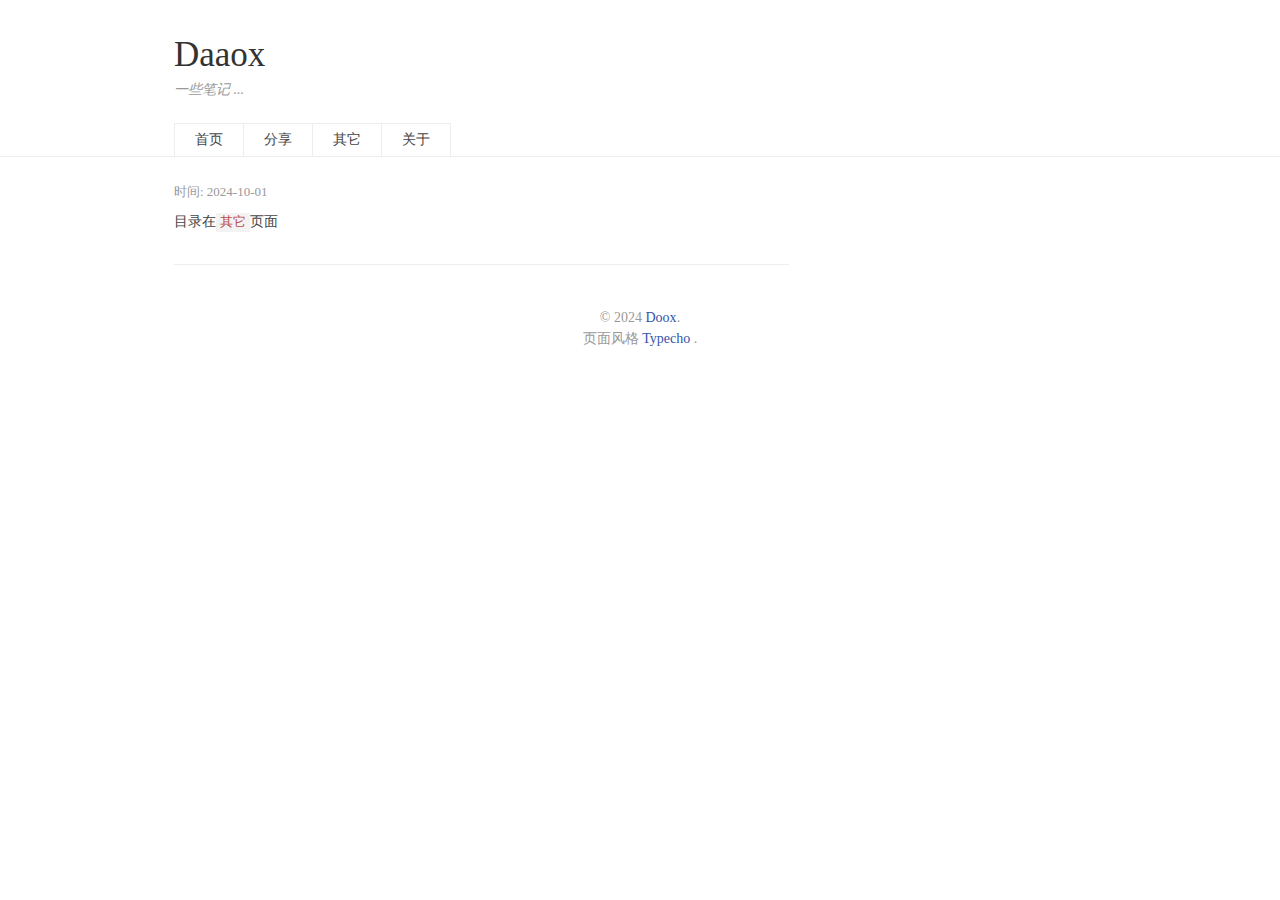
<file: index.html>
<!DOCTYPE html>
<html>
<head>
  <meta charset="UTF-8">
  <meta http-equiv="X-UA-Compatible" content="IE=edge">
  <meta name="renderer" content="webkit">
  <meta name="viewport" content="width=device-width, initial-scale=1, maximum-scale=1">
  <title>主页 - Daaox</title>

  <link rel="stylesheet" href="https://daaox.github.io/stasic/css/normalize.css">
  <link rel="stylesheet" href="https://daaox.github.io/stasic/css/grid.css">
  <link rel="stylesheet" href="https://daaox.github.io/stasic/css/style.css">
</head>

<body>
<!--[if lt IE 8]>
    <div class="browsehappy" role="dialog">当前网页 <strong>不支持</strong> 你正在使用的浏览器. 为了正常的访问, 请 <a href="http://browsehappy.com/">升级你的浏览器</a>.</div>
<![endif]-->

<header id="header" class="clearfix">
    <div class="container">
        <div class="row">
            <div class="site-name col-mb-12 col-9">
                <a id="logo" href=" ">Daaox</a>
                <p class="description">一些笔记 ...</p>
            </div>
            <div class="col-mb-12">
                <nav id="nav-menu" class="clearfix" role="navigation">
                    <a href="https://daaox.github.io/stasic/index.html">首页</a>
                    <a href="https://daaox.github.io/stasic/share.html" title="分享">分享</a>
                    <a href="https://daaox.github.io/stasic/other.html" title="其它">其它</a>
                    <a href="https://daaox.github.io/stasic/about.html" title="关于">关于</a>
                </nav>
            </div>
        </div><!-- end .row -->
    </div>
</header><!-- end #header -->

<div id="body">
    <div class="container">
        <div class="row">

<div class="col-mb-12 col-8" id="main" role="main"><!-- "col-12" grid.css调整宽度 -->

  <article class="post">

    <h1> </h1>
    <ul class="post-meta">
      <li>时间: <time datetime="2024-10-01" itemprop="datePublished">2024-10-01</time></li>
    </ul>
    <p>目录在<code>其它</code>页面</p>
  </article>

</div><!-- end #main-->

        </div><!-- end .row -->
    </div>
</div><!-- end #body -->
<footer id="footer" role="contentinfo">
    &copy; 2024 <a href="https://daaox.github.io/stasic/index.html">Doox</a>.<br/>页面风格 <a href="https://www.typecho.org" target="_blnk">Typecho</a> .
</footer><!-- end #footer -->

</body>
</html>
</file>
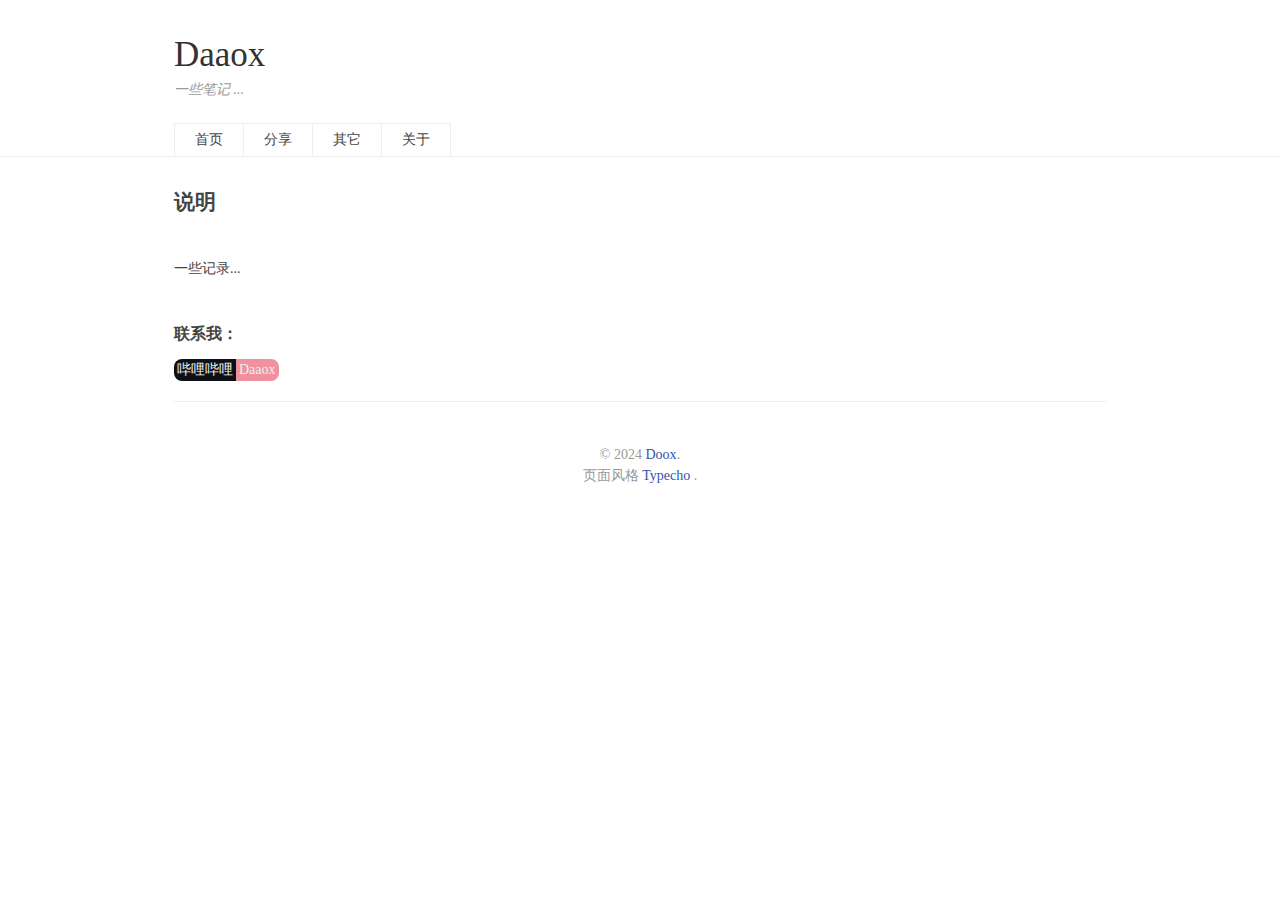
<file: about.html>
<!DOCTYPE html>
<html>
<head>
  <meta charset="UTF-8">
  <meta http-equiv="X-UA-Compatible" content="IE=edge">
  <meta name="renderer" content="webkit">
  <meta name="viewport" content="width=device-width, initial-scale=1, maximum-scale=1">
  <title>关于我 - Daaox</title>

  <link rel="stylesheet" href="https://daaox.github.io/stasic/css/normalize.css">
  <link rel="stylesheet" href="https://daaox.github.io/stasic/css/grid.css">
  <link rel="stylesheet" href="https://daaox.github.io/stasic/css/style.css">
</head>

<body>
<!--[if lt IE 8]>
    <div class="browsehappy" role="dialog">当前网页 <strong>不支持</strong> 你正在使用的浏览器. 为了正常的访问, 请 <a href="http://browsehappy.com/">升级你的浏览器</a>.</div>
<![endif]-->

<header id="header" class="clearfix">
    <div class="container">
        <div class="row">
            <div class="site-name col-mb-12 col-9">
                <a id="logo" href=" ">Daaox</a>
                <p class="description">一些笔记 ...</p>
            </div>
            <div class="col-mb-12">
                <nav id="nav-menu" class="clearfix" role="navigation">
                    <a href="https://daaox.github.io/stasic/index.html">首页</a>
                    <a href="https://daaox.github.io/stasic/share.html" title="分享">分享</a>
                    <a href="https://daaox.github.io/stasic/other.html" title="其它">其它</a>
                    <a href="https://daaox.github.io/stasic/about.html" title="关于">关于</a>
                </nav>
            </div>
        </div><!-- end .row -->
    </div>
</header><!-- end #header -->

<div id="body">
    <div class="container">
        <div class="row">

<div class="col-mb-12 col-12" id="main" role="main"><!-- "col-12" grid.css调整宽度 -->

  <article class="post">

    <h2>说明</h2>
    <p><br/></p>
    <p>一些记录...</p>
    <p><br/></p>
    <h3>联系我：</h3>
   <table style="width: fit-content;border:none;" cellspacing="0">
       
     <tr style="padding:0;">
    <td style="background-color:#0d1117;padding:3px;border:none;border-radius:8px 0 0 8px;color:#f0f0f0;">哔哩哔哩</td>
    <td style="background-color:#ef919f;padding:3px;border:none;border-radius:0 8px 8px 0;"><a style="color:#f0f0f0;" target="_blnk" href="https://space.bilibili.com/38177076">Daaox</a></td>
      </tr>
    </table>

  </article>

</div><!-- end #main-->

        </div><!-- end .row -->
    </div>
</div><!-- end #body -->

<footer id="footer" role="contentinfo">
    &copy; 2024 <a href="https://daaox.github.io/stasic/index.html">Doox</a>.<br/>页面风格 <a href="https://www.typecho.org" target="_blnk">Typecho</a> .
</footer><!-- end #footer -->

</body>
</html>
</file>
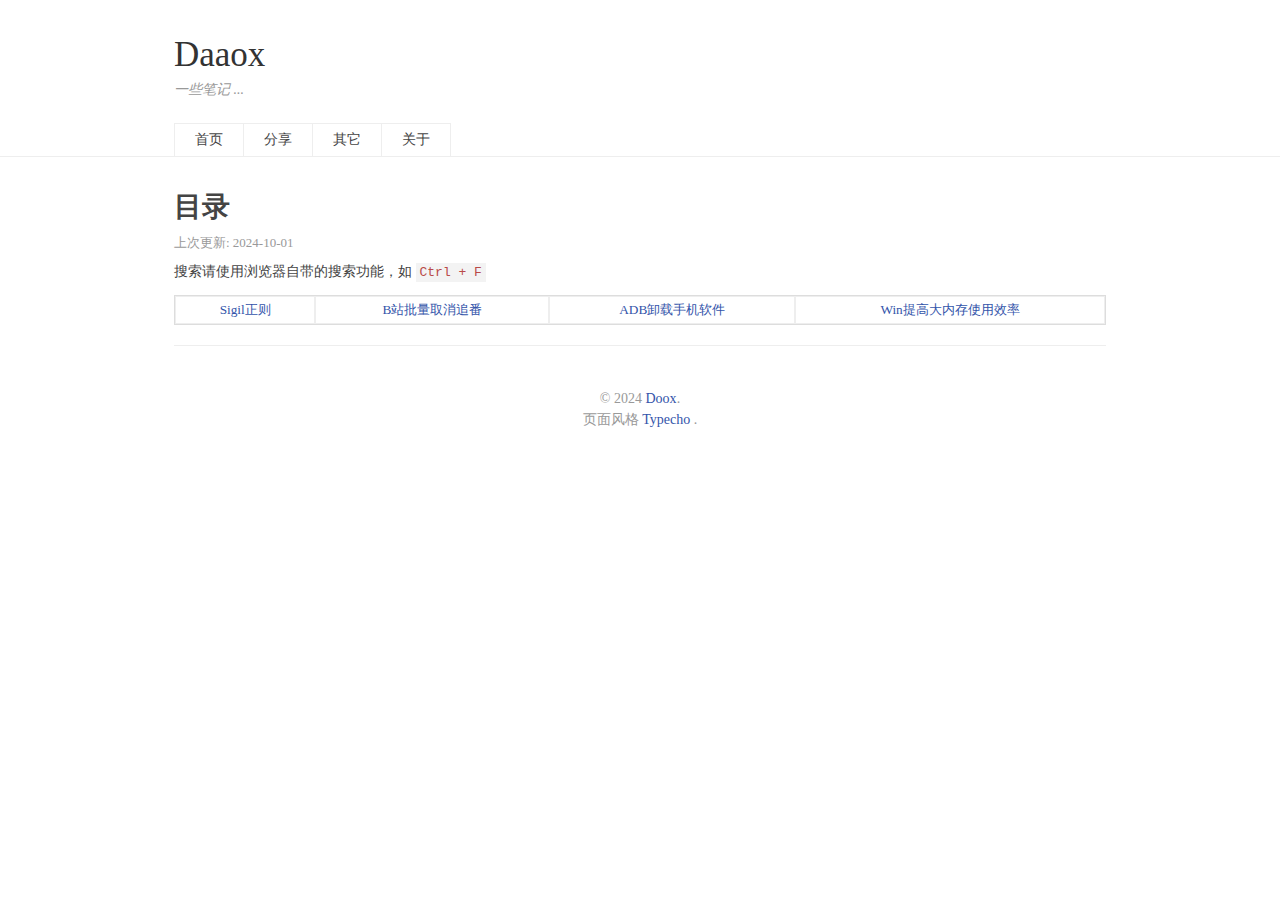
<file: other.html>
<!DOCTYPE html>
<html>
<head>
  <meta charset="UTF-8">
  <meta http-equiv="X-UA-Compatible" content="IE=edge">
  <meta name="renderer" content="webkit">
  <meta name="viewport" content="width=device-width, initial-scale=1, maximum-scale=1">
  <title>目录 - Daaox</title>

  <link rel="stylesheet" href="https://daaox.github.io/stasic/css/normalize.css">
  <link rel="stylesheet" href="https://daaox.github.io/stasic/css/grid.css">
  <link rel="stylesheet" href="https://daaox.github.io/stasic/css/style.css">
  <style>
  .mulu {font-size:95%;}
  .mulu td {text-align:center;}
  </style>
</head>

<body>
<!--[if lt IE 8]>
    <div class="browsehappy" role="dialog">当前网页 <strong>不支持</strong> 你正在使用的浏览器. 为了正常的访问, 请 <a href="http://browsehappy.com/">升级你的浏览器</a>.</div>
<![endif]-->

<header id="header" class="clearfix">
    <div class="container">
        <div class="row">
            <div class="site-name col-mb-12 col-9">
                <a id="logo" href=" ">Daaox</a>
                <p class="description">一些笔记 ...</p>
            </div>
            <div class="col-mb-12">
                <nav id="nav-menu" class="clearfix" role="navigation">
                    <a href="https://daaox.github.io/stasic/index.html">首页</a>
                    <a href="https://daaox.github.io/stasic/share.html" title="分享">分享</a>
                    <a href="https://daaox.github.io/stasic/other.html" title="其它">其它</a>
                    <a href="https://daaox.github.io/stasic/about.html" title="关于">关于</a>
                </nav>
            </div>
        </div><!-- end .row -->
    </div>
</header><!-- end #header -->

<div id="body">
    <div class="container">
        <div class="row">

<div class="col-mb-12 col-12" id="main" role="main"><!-- "col-12" grid.css调整宽度 -->

  <article class="post">

    <h1>目录</h1>
    <ul class="post-meta">
      <li>上次更新: <time datetime="2024-10-01" itemprop="datePublished">2024-10-01</time></li>
    </ul>
    <p>搜索请使用浏览器自带的搜索功能，如 <code>Ctrl + F</code> </p>
<table cellspacing="0">
  <tr class="mulu">
    <td><a href="https://daaox.github.io/stasic/html/other/regular.html">Sigil正则</a></li>
    <td><a href="https://daaox.github.io/stasic/html/biliqx.html">B站批量取消追番</a></li>
    <td><a href="https://www.bilibili.com/read/cv14508886/">ADB卸载手机软件</a></li>
    <td><a href="https://daaox.github.io/stasic/2024-10-01.html">Win提高大内存使用效率</a></td>
  </tr>
  
</table>
  </article>

</div><!-- end #main-->

        </div><!-- end .row -->
    </div>
</div><!-- end #body -->
<footer id="footer" role="contentinfo">
    &copy; 2024 <a href="https://daaox.github.io/stasic/index.html">Doox</a>.<br/>页面风格 <a href="https://www.typecho.org" target="_blnk">Typecho</a> .
</footer><!-- end #footer -->

</body>
</html>
</file>
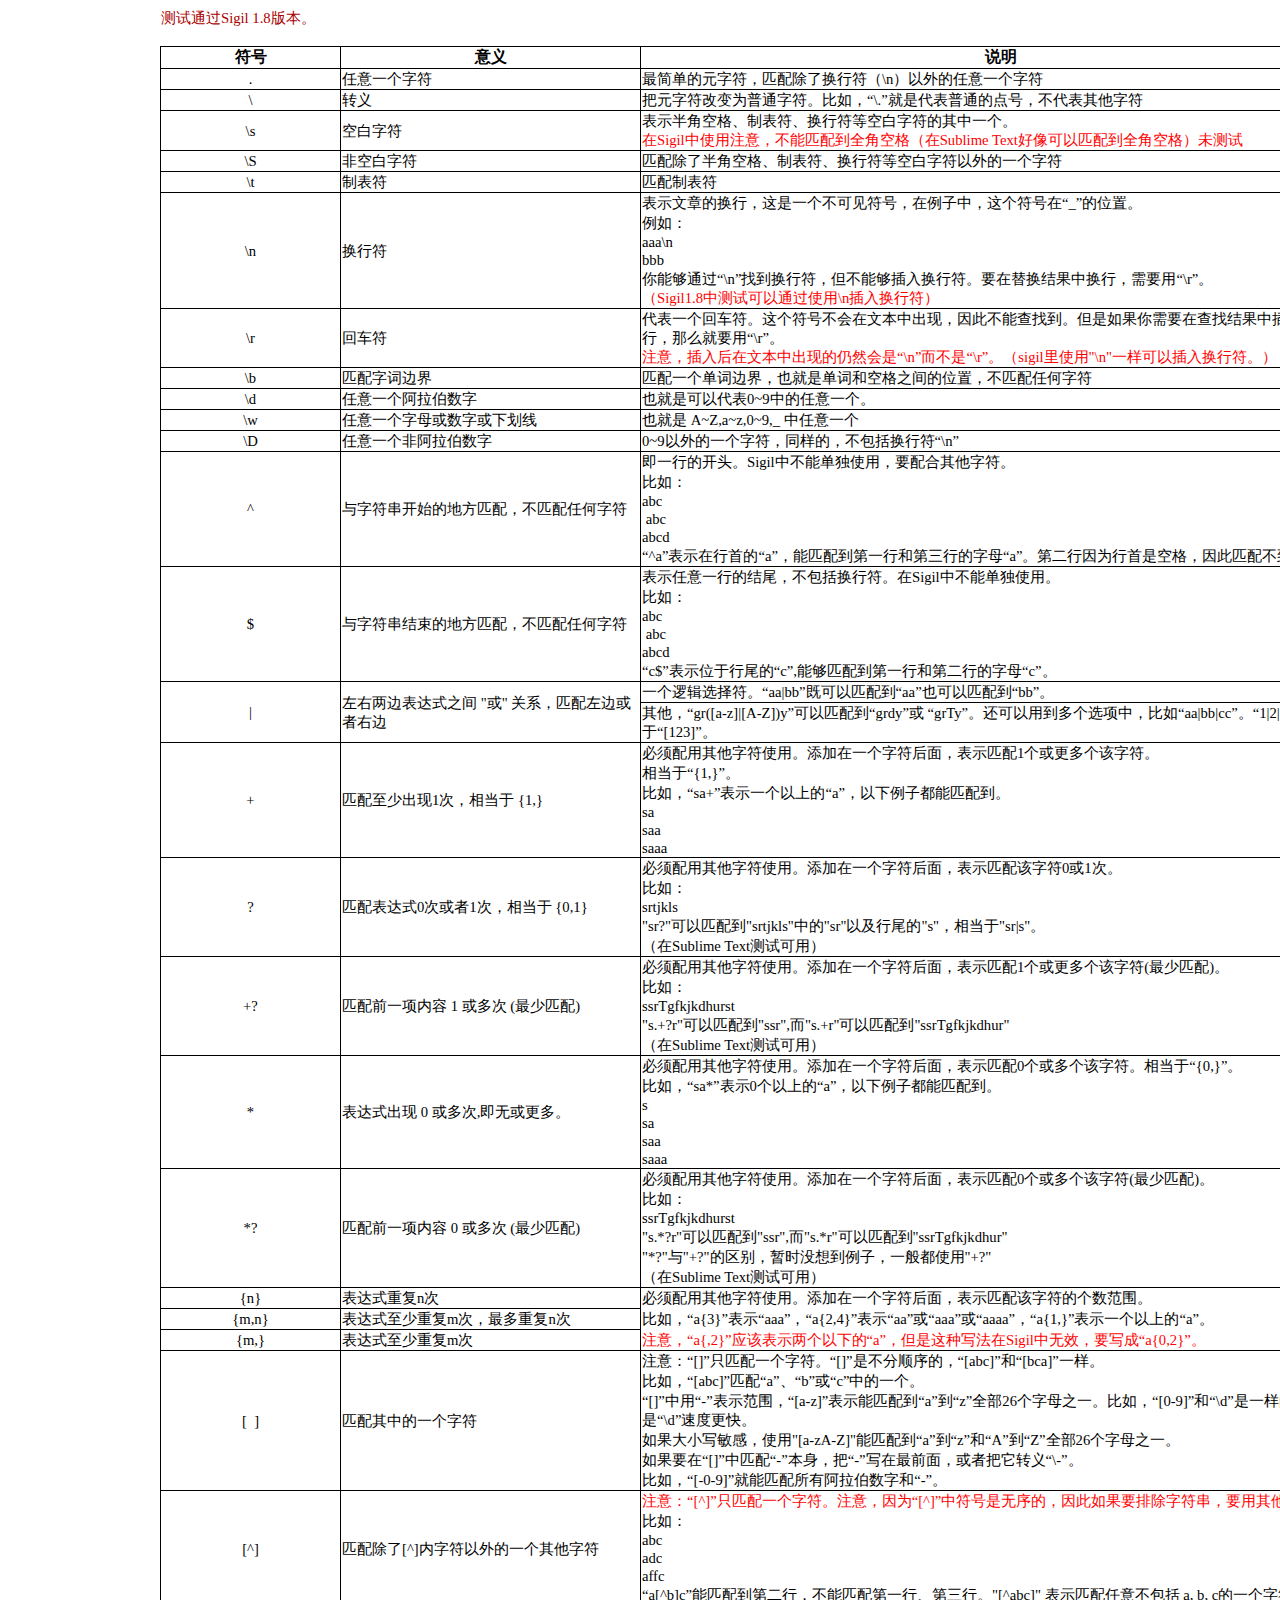
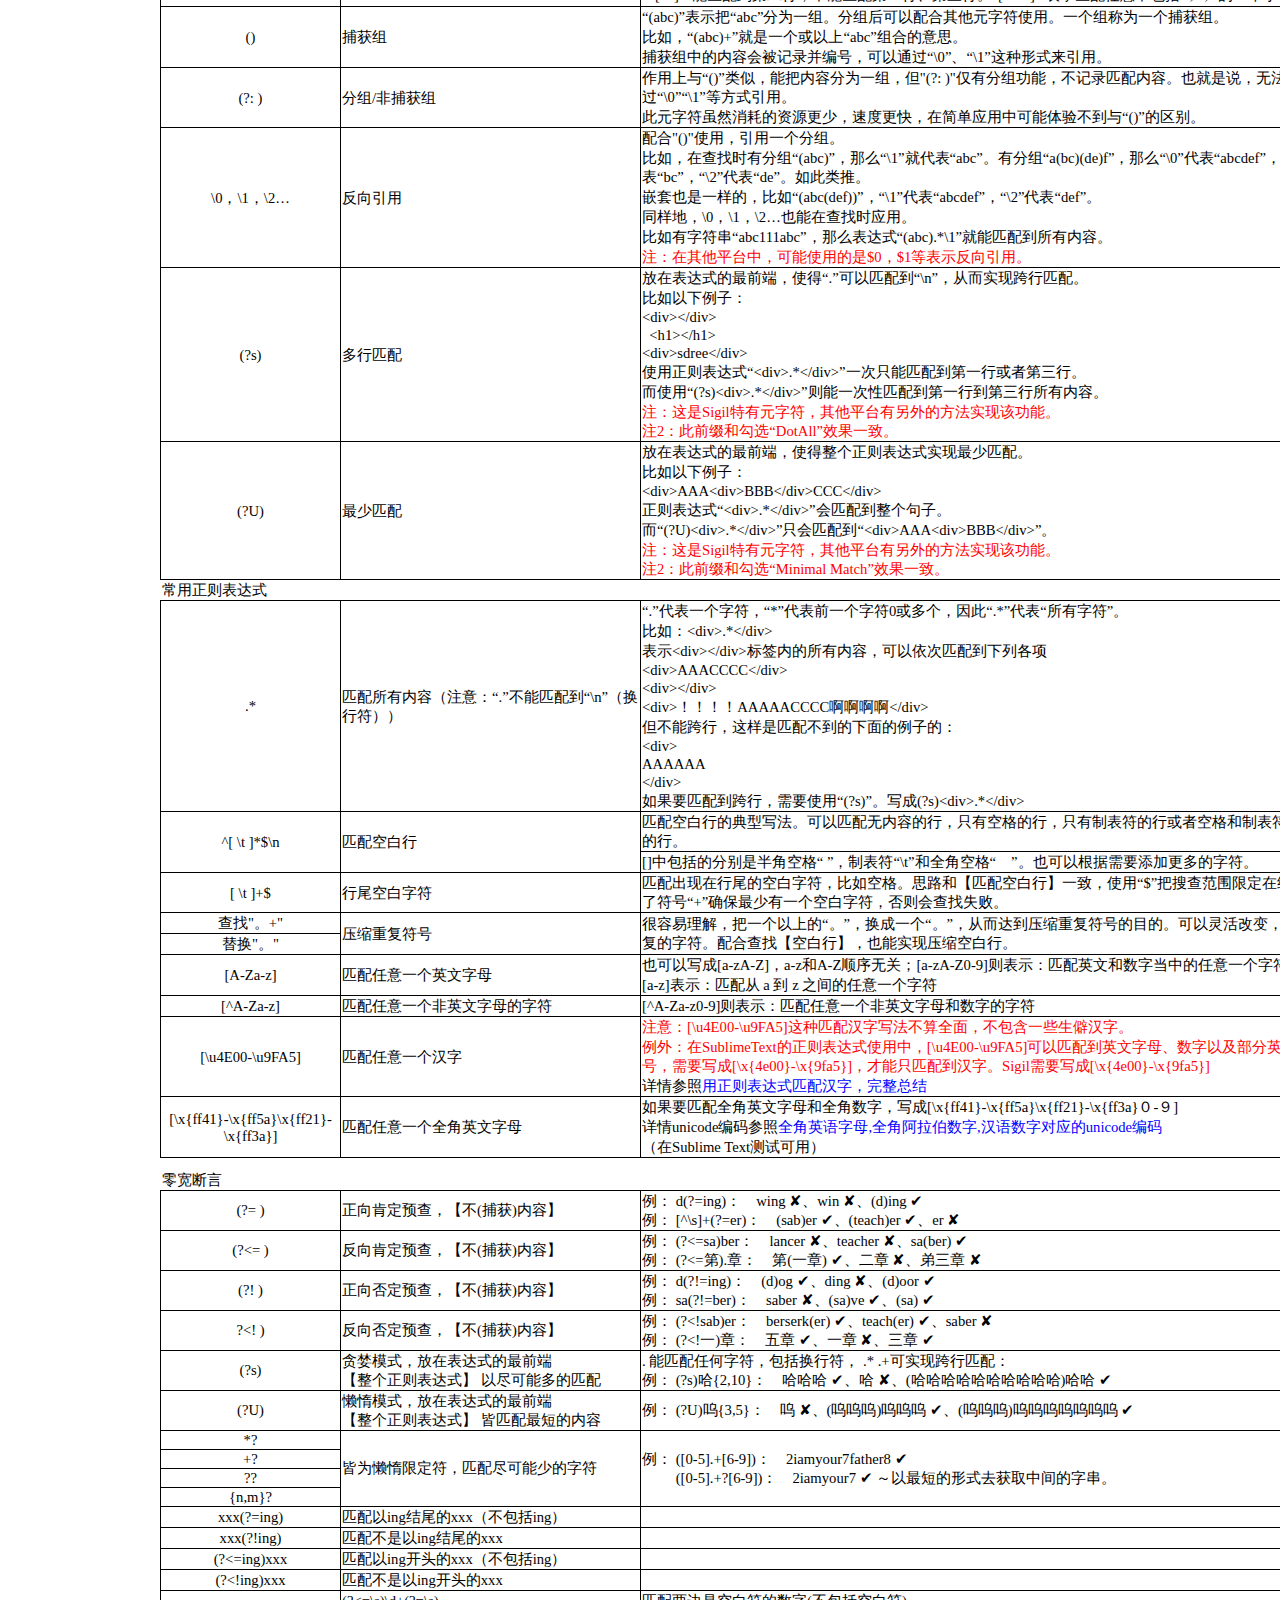
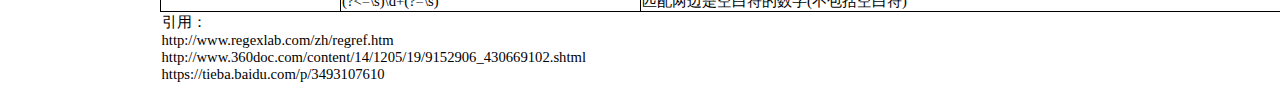
<file: regular.html>
<!doctype html>
<html>
<head>
<meta charset="utf-8">
  <title>Sigil常用正则</title>
  <style>
body{margin-left:160px;font-family:"宋体";}
tr{height:15;}
	  th{font-family: Constantia, "Lucida Bright", "DejaVu Serif", Georgia, "serif"}
		td{
			height:35;
			white-space:normal !important;
			padding:1px 1px 0 1px;
			mso-ignore:padding;
			mso-number-format:"General";
			text-align:general;
			vertical-align:middle;
			white-space:nowrap;
			mso-rotate:0;color:black;
			font-size:11.0pt;
			font-weight:400;
			font-style:normal;
			border:none;
			mso-protection:locked visible;}
col{mso-width-source:auto;mso-ruby-visibility:none;}
.sign{text-align:center;border:0.5pt solid black;}
.box{border:0.5pt solid black;}
.boxltr{
	border:0.5pt solid black;
	border-bottom:none;}
.boxlr{
	border-left:0.5pt solid black;
	border-right:0.5pt solid black;}
.boxlrb{
	border:0.5pt solid black;
	border-top:none;}
a{text-decoration: none;}
.red{color:red}
</style>
 </head>
 <body link="black" vlink="purple" width="100%">

  <table width="100%" border="0" cellpadding="0" cellspacing="0" style="width:auto;border-collapse:collapse;table-layout:fixed;">
	  <td width="50%" style="text-align:left;color:#a00">测试通过Sigil 1.8版本。</td>
	 </table>

  <table width="auto" border="0" cellpadding="0" cellspacing="0" style="width:590pt;border-collapse:collapse;table-layout:fixed;">
   <col width="180" />
   <col width="300" />
   <col width="720" />
   <tr style="height:14pt;">
    <td></td>
    <td></td>
    <td></td>
   </tr>  
   <tr>
    <th class="sign">符号</th>
    <th class="boxltr">意义</th>
    <th class="boxltr">说明</th>
   </tr>
   <tr>
    <td class="sign">.</td>
    <td class="box">任意一个字符</td>
    <td class="box">最简单的元字符，匹配除了换行符（\n）以外的任意一个字符</td>
   </tr>
   <tr>
    <td class="sign">\</td>
    <td class="box">转义</td>
    <td class="box">把元字符改变为普通字符。比如，“\.”就是代表普通的点号，不代表其他字符</td>
   </tr>
   <tr>
    <td class="sign">\s</td>
    <td class="box">空白字符</td>
    <td class="box">表示半角空格、制表符、换行符等空白字符的其中一个。<br /><span class="red">在Sigil中使用注意，不能匹配到全角空格（在Sublime Text好像可以匹配到全角空格）未测试</span></td>
   </tr>
   <tr>
    <td class="sign">\S</td>
    <td class="box">非空白字符</td>
    <td class="box">匹配除了半角空格、制表符、换行符等空白字符以外的一个字符</td>
   </tr>
   <tr>
    <td class="sign">\t</td>
    <td class="box">制表符</td>
    <td class="box">匹配制表符</td>
   </tr>
   <tr>
    <td class="sign" rowspan="5">\n</td>
    <td class="box" rowspan="5">换行符</td>
    <td class="boxltr">表示文章的换行，这是一个不可见符号，在例子中，这个符号在“_”的位置。</td>
   </tr>
   <tr>
    <td class="boxlr">例如：</td>
   </tr>
   <tr>
    <td class="boxlr">aaa\n</td>
   </tr>
   <tr>
    <td class="boxlr">bbb</td>
   </tr>
   <tr>
    <td class="boxlrb">你能够通过“\n”找到换行符，但不能够插入换行符。要在替换结果中换行，需要用“\r”。<br /><span class="red">（Sigil1.8中测试可以通过使用\n插入换行符）</span></td>
   </tr>
   <tr>
    <td class="sign">\r</td>
    <td class="box">回车符</td>
    <td class="boxltr">代表一个回车符。这个符号不会在文本中出现，因此不能查找到。但是如果你需要在查找结果中插入一个换行，那么就要用“\r”。<br /><span class="red">注意，插入后在文本中出现的仍然会是“\n”而不是“\r”。（sigil里使用"\n"一样可以插入换行符。）</span></td>
   </tr>
   <tr>
    <td class="sign">\b</td>
    <td class="box">匹配字词边界</td>
    <td class="box">匹配一个单词边界，也就是单词和空格之间的位置，不匹配任何字符</td>
   </tr>
   <tr>
    <td class="sign">\d</td>
    <td class="box">任意一个阿拉伯数字</td>
    <td class="box">也就是可以代表0~9中的任意一个。</td>
   </tr>
   <tr>
    <td class="sign">\w</td>
    <td class="box">任意一个字母或数字或下划线</td>
    <td class="box">也就是 A~Z,a~z,0~9,_ 中任意一个</td>
   </tr>
   <tr>
    <td class="sign">\D</td>
    <td class="box">任意一个非阿拉伯数字</td>
    <td class="box">0~9以外的一个字符，同样的，不包括换行符“\n”</td>
   </tr>
   <tr>
    <td class="sign" rowspan="6">^</td>
    <td class="box" rowspan="6">与字符串开始的地方匹配，不匹配任何字符</td>
    <td class="boxltr">即一行的开头。Sigil中不能单独使用，要配合其他字符。</td>
   </tr>
   <tr>
    <td class="boxlr">比如：</td>
   </tr>
   <tr>
    <td class="boxlr">abc</td>
   </tr>
   <tr>
    <td class="boxlr"> abc</td>
   </tr>
   <tr>
    <td class="boxlr">abcd</td>
   </tr>
   <tr>
    <td class="boxlrb">“^a”表示在行首的“a”，能匹配到第一行和第三行的字母“a”。第二行因为行首是空格，因此匹配不到。</td>
   </tr>
   <tr>
    <td class="sign" rowspan="6">$</td>
    <td class="box" rowspan="6">与字符串结束的地方匹配，不匹配任何字符<br/></td>
    <td class="boxltr">表示任意一行的结尾，不包括换行符。在Sigil中不能单独使用。</td>
   </tr>
   <tr>
    <td class="boxlr">比如：</td>
   </tr>
   <tr>
    <td class="boxlr">abc</td>
   </tr>
   <tr>
    <td class="boxlr"> abc</td>
   </tr>
   <tr>
    <td class="boxlr">abcd</td>
   </tr>
   <tr>
    <td class="boxlrb">“c$”表示位于行尾的“c”,能够匹配到第一行和第二行的字母“c”。</td>
   </tr>
   <tr>
    <td class="sign" rowspan="2">|</td>
    <td class="box" rowspan="2">左右两边表达式之间 &quot;或&quot; 关系，匹配左边或者右边</td>
    <td class="boxlrb">一个逻辑选择符。“aa|bb”既可以匹配到“aa”也可以匹配到“bb”。</td>
   </tr>
   <tr>
    <td class="box">其他，“gr([a-z]|[A-Z])y”可以匹配到“grdy”或 “grTy”。还可以用到多个选项中，比如“aa|bb|cc”。“1|2|3”相当于“[123]”。</td>
   </tr>
   <tr>
    <td class="sign" rowspan="6">+</td>
    <td class="box" rowspan="6">匹配至少出现1次，相当于 {1,}</td>
    <td class="boxltr">必须配用其他字符使用。添加在一个字符后面，表示匹配1个或更多个该字符。</td>
   </tr>
   <tr>
    <td class="boxlr">相当于“{1,}”。</td>
   </tr>
   <tr>
    <td class="boxlr">比如，“sa+”表示一个以上的“a”，以下例子都能匹配到。</td>
   </tr>
   <tr>
    <td class="boxlr">sa</td>
   </tr>
   <tr>
    <td class="boxlr">saa</td>
   </tr>
   <tr>
    <td class="boxlrb">saaa</td>
   </tr>
   <tr>
    <td class="sign" rowspan="5">?</td>
    <td class="box" rowspan="5">匹配表达式0次或者1次，相当于 {0,1}</td>
    <td class="boxltr">必须配用其他字符使用。添加在一个字符后面，表示匹配该字符0或1次。</td>
   </tr>
   <tr>
    <td class="boxlr">比如：</td>
   </tr>
   <tr>
    <td class="boxlr">srtjkls</td>
   </tr>
   <tr>
    <td class="boxlr">&quot;sr?&quot;可以匹配到&quot;srtjkls&quot;中的&quot;sr&quot;以及行尾的&quot;s&quot;，相当于&quot;sr|s&quot;。</td>
   </tr>
   <tr>
    <td class="boxlrb">（在Sublime Text测试可用）</td>
   </tr>
   <tr>
    <td class="sign" rowspan="5">+?</td>
    <td class="box" rowspan="5">匹配前一项内容 1 或多次 (最少匹配)</td>
    <td class="boxltr">必须配用其他字符使用。添加在一个字符后面，表示匹配1个或更多个该字符(最少匹配)。</td>
   </tr>
   <tr>
    <td class="boxlr">比如：</td>
   </tr>
   <tr>
    <td class="boxlr">ssrTgfkjkdhurst</td>
   </tr>
   <tr>
    <td class="boxlr">&quot;s.+?r&quot;可以匹配到&quot;ssr&quot;,而&quot;s.+r&quot;可以匹配到&quot;ssrTgfkjkdhur&quot;</td>
   </tr>
   <tr>
    <td class="boxlrb">（在Sublime Text测试可用）</td>
   </tr>
   <tr>
    <td class="sign" rowspan="6">*</td>
    <td class="box" rowspan="6">表达式出现 0 或多次,即无或更多。</td>
    <td class="boxltr">必须配用其他字符使用。添加在一个字符后面，表示匹配0个或多个该字符。相当于“{0,}”。</td>
   </tr>
   <tr>
    <td class="boxlr">比如，“sa*”表示0个以上的“a”，以下例子都能匹配到。</td>
   </tr>
   <tr>
    <td class="boxlr">s</td>
   </tr>
   <tr>
    <td class="boxlr">sa</td>
   </tr>
   <tr>
    <td class="boxlr">saa</td>
   </tr>
   <tr>
    <td class="boxlrb">saaa</td>
   </tr>
   <tr>
    <td class="sign" rowspan="6">*?</td>
    <td class="box" rowspan="6">匹配前一项内容 0 或多次 (最少匹配)</td>
    <td class="boxltr">必须配用其他字符使用。添加在一个字符后面，表示匹配0个或多个该字符(最少匹配)。</td>
   </tr>
   <tr>
    <td class="boxlr">比如：</td>
   </tr>
   <tr>
    <td class="boxlr">ssrTgfkjkdhurst</td>
   </tr>
   <tr>
    <td class="boxlr">&quot;s.*?r&quot;可以匹配到&quot;ssr&quot;,而&quot;s.*r&quot;可以匹配到&quot;ssrTgfkjkdhur&quot;</td>
   </tr>
   <tr>
    <td class="boxlr">&quot;*?&quot;与&quot;+?&quot;的区别，暂时没想到例子，一般都使用&quot;+?&quot;</td>
   </tr>
   <tr>
    <td class="boxlrb">（在Sublime Text测试可用）</td>
   </tr>
   <tr>
    <td class="sign">{n}</td>
    <td class="box">表达式重复n次</td>
    <td class="boxltr">必须配用其他字符使用。添加在一个字符后面，表示匹配该字符的个数范围。</td>
   </tr>
   <tr>
    <td class="sign">{m,n}</td>
    <td class="box">表达式至少重复m次，最多重复n次</td>
    <td class="boxlr">比如，“a{3}”表示“aaa”，“a{2,4}”表示“aa”或“aaa”或“aaaa”，“a{1,}”表示一个以上的“a”。</td>
   </tr>
   <tr>
    <td class="sign">{m,}</td>
    <td class="box">表达式至少重复m次</td>
    <td class="boxlrb red">注意，“a{,2}”应该表示两个以下的“a”，但是这种写法在Sigil中无效，要写成“a{0,2}”。</td>
   </tr>
   <tr>
    <td class="sign" rowspan="6">[<span style="mso-spacerun:yes;">&nbsp; </span>]</td>
    <td class="box" rowspan="6">匹配其中的一个字符</td>
    <td class="boxltr">注意：“[]”只匹配一个字符。“[]”是不分顺序的，“[abc]”和“[bca]”一样。</td>
   </tr>
   <tr>
    <td class="boxlr">比如，“[abc]”匹配“a”、“b”或“c”中的一个。</td>
   </tr>
   <tr>
    <td class="boxlr">“[]”中用“-”表示范围，“[a-z]”表示能匹配到“a”到“z”全部26个字母之一。比如，“[0-9]”和“\d”是一样的，但是“\d”速度更快。</td>
   </tr>
   <tr>
    <td class="boxlr">如果大小写敏感，使用&quot;[a-zA-Z]&quot;能匹配到“a”到“z”和“A”到“Z”全部26个字母之一。</td>
   </tr>
   <tr>
    <td class="boxlr">如果要在“[]”中匹配“-”本身，把“-”写在最前面，或者把它转义“\-”。</td>
   </tr>
   <tr>
    <td class="boxlrb">比如，“[-0-9]”就能匹配所有阿拉伯数字和“-”。</td>
   </tr>
   <tr>
    <td class="sign" rowspan="7">[^]</td>
    <td class="box" rowspan="7">匹配除了[^]内字符以外的一个其他字符</td>
    <td class="boxltr red">注意：“[^]”只匹配一个字符。注意，因为“[^]”中符号是无序的，因此如果要排除字符串，要用其他方法。</td>
   </tr>
   <tr>
    <td class="boxlr">比如：</td>
   </tr>
   <tr>
    <td class="boxlr">abc</td>
   </tr>
   <tr>
    <td class="boxlr">adc</td>
   </tr>
   <tr>
    <td class="boxlr">affc</td>
   </tr>
   <tr>
    <td class="boxlr">“a[^b]c”能匹配到第二行，不能匹配第一行、第三行。&quot;[^abc]&quot; 表示匹配任意不包括 a, b, c的一个字符。</td>
   </tr>
   <tr>
    <td class="boxlrb"></td>
   </tr>
   <tr>
    <td class="sign" rowspan="3">()</td>
    <td class="box" rowspan="3">捕获组</td>
    <td class="boxltr">“(abc)”表示把“abc”分为一组。分组后可以配合其他元字符使用。一个组称为一个捕获组。</td>
   </tr>
   <tr>
    <td class="boxlr">比如，“(abc)+”就是一个或以上“abc”组合的意思。</td>
   </tr>
   <tr>
    <td class="boxlrb">捕获组中的内容会被记录并编号，可以通过“\0”、“\1”这种形式来引用。</td>
   </tr>
   <tr>
    <td class="sign" rowspan="2">(?: )</td>
    <td class="box" rowspan="2">分组/非捕获组</td>
    <td class="boxltr">作用上与“()”类似，能把内容分为一组，但&quot;(?: )&quot;仅有分组功能，不记录匹配内容。也就是说，无法通过“\0”“\1”等方式引用。</td>
   </tr>
   <tr>
    <td class="boxlrb">此元字符虽然消耗的资源更少，速度更快，在简单应用中可能体验不到与“()”的区别。</td>
   </tr>
   <tr>
    <td class="sign" rowspan="6">\0，\1，\2…</td>
    <td class="box" rowspan="6">反向引用</td>
    <td class="boxltr">配合&quot;()&quot;使用，引用一个分组。</td>
   </tr>
   <tr>
    <td class="boxlr">比如，在查找时有分组“(abc)”，那么“\1”就代表“abc”。有分组“a(bc)(de)f”，那么“\0”代表“abcdef”，“\1”代表“bc”，“\2”代表“de”。如此类推。</td>
   </tr>
   <tr>
    <td class="boxlr">嵌套也是一样的，比如“(abc(def))”，“\1”代表“abcdef”，“\2”代表“def”。</td>
   </tr>
   <tr>
    <td class="boxlr">同样地，\0，\1，\2…也能在查找时应用。</td>
   </tr>
   <tr>
    <td class="boxlr">比如有字符串“abc111abc”，那么表达式“(abc).*\1”就能匹配到所有内容。</td>
   </tr>
   <tr>
    <td class="boxlrb red">注：在其他平台中，可能使用的是$0，$1等表示反向引用。</td>
   </tr>
   <tr>
    <td class="sign" rowspan="8">(?s)</td>
    <td class="box" rowspan="8">多行匹配</td>
    <td class="boxltr">放在表达式的最前端，使得“.”可以匹配到“\n”，从而实现跨行匹配。</td>
   </tr>
   <tr>
    <td class="boxlr">比如以下例子：</td>
   </tr>
   <tr>
    <td class="boxlr">&lt;div&gt;&lt;/div&gt;</td>
   </tr>
   <tr>
    <td class="boxlr">  &lt;h1&gt;&lt;/h1&gt;</td>
   </tr>
   <tr>
    <td class="boxlr">&lt;div&gt;sdree&lt;/div&gt;</td>
   </tr>
   <tr>
    <td class="boxlr">使用正则表达式“&lt;div&gt;.*&lt;/div&gt;”一次只能匹配到第一行或者第三行。</td>
   </tr>
   <tr>
    <td class="boxlr">而使用“(?s)&lt;div&gt;.*&lt;/div&gt;”则能一次性匹配到第一行到第三行所有内容。</td>
   </tr>
   <tr>
    <td class="boxlr red">注：这是Sigil特有元字符，其他平台有另外的方法实现该功能。<br />注2：此前缀和勾选“DotAll”效果一致。</td>
   </tr>
   <tr>
    <td class="sign" rowspan="6">(?U)</td>
    <td class="box" rowspan="6">最少匹配</td>
    <td class="boxltr">放在表达式的最前端，使得整个正则表达式实现最少匹配。</td>
   </tr>
   <tr>
    <td class="boxlr">比如以下例子：</td>
   </tr>
   <tr>
    <td class="boxlr">&lt;div&gt;AAA&lt;div&gt;BBB&lt;/div&gt;CCC&lt;/div&gt;</td>
   </tr>
   <tr>
    <td class="boxlr">正则表达式“&lt;div&gt;.*&lt;/div&gt;”会匹配到整个句子。</td>
   </tr>
   <tr>
    <td class="boxlr">而“(?U)&lt;div&gt;.*&lt;/div&gt;”只会匹配到“&lt;div&gt;AAA&lt;div&gt;BBB&lt;/div&gt;”。</td>
   </tr>
   <tr>
    <td class="boxlrb red">注：这是Sigil特有元字符，其他平台有另外的方法实现该功能。<br />注2：此前缀和勾选“Minimal Match”效果一致。</td>
   </tr>
   <tr style="height:15.00pt;">
    <td>常用正则表达式</td>
    <td></td>
    <td></td>
   </tr>
   <tr>
    <td class="sign" rowspan="11">.*</td>
    <td class="box" rowspan="11">匹配所有内容（注意：“.”不能匹配到“\n”（换行符））</td>
    <td class="boxltr">“.”代表一个字符，“*”代表前一个字符0或多个，因此“.*”代表“所有字符”。</td>
   </tr>
   <tr>
    <td class="boxlr">比如：&lt;div&gt;.*&lt;/div&gt;</td>
   </tr>
   <tr>
    <td class="boxlr">表示&lt;div&gt;&lt;/div&gt;标签内的所有内容，可以依次匹配到下列各项</td>
   </tr>
   <tr>
    <td class="boxlr">&lt;div&gt;AAACCCC&lt;/div&gt;</td>
   </tr>
   <tr>
    <td class="boxlr">&lt;div&gt;&lt;/div&gt;</td>
   </tr>
   <tr>
    <td class="boxlr">&lt;div&gt;！！！！AAAAACCCC啊啊啊啊&lt;/div&gt;</td>
   </tr>
   <tr>
    <td class="boxlr">但不能跨行，这样是匹配不到的下面的例子的：</td>
   </tr>
   <tr>
    <td class="boxlr">&lt;div&gt;</td>
   </tr>
   <tr>
    <td class="boxlr">AAAAAA</td>
   </tr>
   <tr>
    <td class="boxlr">&lt;/div&gt;</td>
   </tr>
   <tr>
    <td class="boxlrb">如果要匹配到跨行，需要使用“(?s)”。写成(?s)&lt;div&gt;.*&lt;/div&gt;</td>
   </tr>
   <tr>
    <td class="sign" rowspan="2">^[ \t ]*$\n</td>
    <td class="box" rowspan="2">匹配空白行</td>
    <td class="boxlrb">匹配空白行的典型写法。可以匹配无内容的行，只有空格的行，只有制表符的行或者空格和制表符混合排列的行。</td>
   </tr>
   <tr>
    <td class="box">[]中包括的分别是半角空格“ ”，制表符“\t”和全角空格“　”。也可以根据需要添加更多的字符。</td>
   </tr>
   <tr>
    <td class="sign">[ \t ]+$</td>
    <td class="box">行尾空白字符</td>
    <td class="box">匹配出现在行尾的空白字符，比如空格。思路和【匹配空白行】一致，使用“$”把搜查范围限定在结尾，使用了符号“+”确保最少有一个空白字符，否则会查找失败。</td>
   </tr>
   <tr>
    <td class="sign">查找&quot;。+&quot;</td>
    <td class="box" rowspan="2">压缩重复符号</td>
    <td class="box" rowspan="2">很容易理解，把一个以上的“。”，换成一个“。”，从而达到压缩重复符号的目的。可以灵活改变，压缩各种重复的字符。配合查找【空白行】，也能实现压缩空白行。</td>
   </tr>
   <tr>
    <td class="sign">替换&quot;。&quot;</td>
   </tr>
   <tr>
    <td class="sign" rowspan="2">[A-Za-z]</td>
    <td class="box" rowspan="2">匹配任意一个英文字母</td>
    <td class="boxltr">也可以写成[a-zA-Z]，a-z和A-Z顺序无关；[a-zA-Z0-9]则表示：匹配英文和数字当中的任意一个字符</td>
   </tr>
   <tr>
    <td class="boxlrb">[a-z]表示：匹配从 a 到 z 之间的任意一个字符</td>
   </tr>
   <tr>
    <td class="sign">[^A-Za-z]</td>
    <td class="box">匹配任意一个非英文字母的字符</td>
    <td class="box">[^A-Za-z0-9]则表示：匹配任意一个非英文字母和数字的字符</td>
   </tr>
   <tr>
    <td class="sign" rowspan="3">[\u4E00-\u9FA5]</td>
    <td class="box" rowspan="3">匹配任意一个汉字</td>
    <td class="boxltr red">注意：[\u4E00-\u9FA5]这种匹配汉字写法不算全面，不包含一些生僻汉字。</td>
   </tr>
   <tr>
    <td class="boxlr red">例外：在SublimeText的正则表达式使用中，[\u4E00-\u9FA5]可以匹配到英文字母、数字以及部分英文标点符号，需要写成[\x{4e00}-\x{9fa5}]，才能只匹配到汉字。Sigil需要写成[\x{4e00}-\x{9fa5}]</td>
   </tr>
   <tr>
    <td class="boxlr">详情参照<a style="color:blue" href="https://blog.csdn.net/weixin_30780649/article/details/98327208" target="_blank">用正则表达式匹配汉字，完整总结</a></td>
   </tr>
   <tr>
    <td class="sign" rowspan="3">[\x{ff41}-\x{ff5a}\x{ff21}-\x{ff3a}]</td>
    <td class="box" rowspan="3">匹配任意一个全角英文字母</td>
    <td class="boxltr">如果要匹配全角英文字母和全角数字，写成[\x{ff41}-\x{ff5a}\x{ff21}-\x{ff3a}０-９]</td>
   </tr>
   <tr>
    <td class="boxlr">详情unicode编码参照<a style="color:blue" href="https://blog.csdn.net/mx472756841/article/details/53379762" target="_blank">全角英语字母,全角阿拉伯数字,汉语数字对应的unicode编码</a></td>
   </tr>
   <tr>
    <td class="boxlrb">（在Sublime Text测试可用）</td>
   </tr>
   <tr height="12pt"></tr>
   <tr>
    <td>零宽断言</td>
    <td></td>
    <td></td>
   </tr>
   <tr>
    <td class="sign">(?= )</td>
    <td class="box">正向肯定预查，【不(捕获)内容】</td>
    <td class="box">例： d(?=ing)：　wing ✘、win ✘、(d)ing ✔<br/>例： [^\s]+(?=er)：　(sab)er ✔、(teach)er ✔、er ✘</td>
   </tr>
   <tr>
    <td class="sign">(?&lt;= )</td>
    <td class="box">反向肯定预查，【不(捕获)内容】</td>
    <td class="box">例： (?&lt;=sa)ber：　lancer ✘、teacher ✘、sa(ber) ✔<br/>例： (?&lt;=第).章：　第(一章) ✔、二章 ✘、弟三章 ✘</td>
   </tr>
   <tr>
    <td class="sign">(?! )</td>
    <td class="box">正向否定预查，【不(捕获)内容】</td>
    <td class="box">例： d(?!=ing)：　(d)og ✔、ding ✘、(d)oor ✔<br/>例： sa(?!=ber)：　saber ✘、(sa)ve ✔、(sa) ✔</td>
   </tr>
   <tr>
    <td class="sign">?&lt;! )</td>
    <td class="box">反向否定预查，【不(捕获)内容】</td>
    <td class="box">例： (?&lt;!sab)er：　berserk(er) ✔、teach(er) ✔、saber ✘<br/>例： (?&lt;!一)章：　五章 ✔、一章 ✘、三章 ✔</td>
   </tr>
   <tr>
    <td class="sign">(?s)</td>
    <td class="box">贪婪模式，放在表达式的最前端<br />【整个正则表达式】 以尽可能多的匹配</td>
    <td class="box">. 能匹配任何字符，包括换行符， .* .+可实现跨行匹配：<br/>例： (?s)哈{2,10}：　哈哈哈 ✔、哈 ✘、(哈哈哈哈哈哈哈哈哈哈)哈哈 ✔</td>
   </tr>
   <tr>
    <td class="sign">(?U)</td>
    <td class="box">懒惰模式，放在表达式的最前端<br />【整个正则表达式】 皆匹配最短的内容</td>
    <td class="box">例： (?U)呜{3,5}：　呜 ✘、(呜呜呜)呜呜呜 ✔、(呜呜呜)呜呜呜呜呜呜呜 ✔</td>
   </tr>
   <tr>
    <td class="sign">*?</td>
    <td class="box" rowspan="4">皆为懒惰限定符，匹配尽可能少的字符</td>
    <td class="box" rowspan="4">例： ([0-5].+[6-9])：　2iamyour7father8 ✔<br/>　 　([0-5].+?[6-9])：　2iamyour7 ✔ ～以最短的形式去获取中间的字串。</td>
   </tr>
   <tr>
    <td class="sign">+?</td>
   </tr>
   <tr>
    <td class="sign">??</td>
   </tr>
   <tr>
    <td class="sign">{n,m}?</td>
   </tr>
   <tr>
    <td class="sign">xxx(?=ing)</td>
    <td class="box">匹配以ing结尾的xxx（不包括ing）</td>
    <td class="box"></td>
   </tr>
   <tr>
    <td class="sign">xxx(?!ing)</td>
    <td class="box">匹配不是以ing结尾的xxx</td>
    <td class="box"></td>
   </tr>
   <tr>
    <td class="sign">(?&lt;=ing)xxx</td>
    <td class="box">匹配以ing开头的xxx（不包括ing）</td>
    <td class="box"></td>
   </tr>
   <tr>
    <td class="sign">(?&lt;!ing)xxx</td>
    <td class="box">匹配不是以ing开头的xxx</td>
    <td class="box"></td>
   </tr>
   <tr>
    <td class="sign"></td>
    <td class="box">(?&lt;=\s)\d+(?=\s)</td>
    <td class="box">匹配两边是空白符的数字(不包括空白符)</td>
   </tr>
	<tr>
    <td>引用：<br/><a href="http://www.regexlab.com/zh/regref.htm" target="_blnk">http://www.regexlab.com/zh/regref.htm</a><br/><a href="http://www.360doc.com/content/14/1205/19/9152906_430669102.shtml" target="_blnk">http://www.360doc.com/content/14/1205/19/9152906_430669102.shtml</a><br/><a href="https://tieba.baidu.com/p/3493107610" target="_blnk">https://tieba.baidu.com/p/3493107610</a></td>
   </tr>
  </table>
 </body>
</html>
</file>
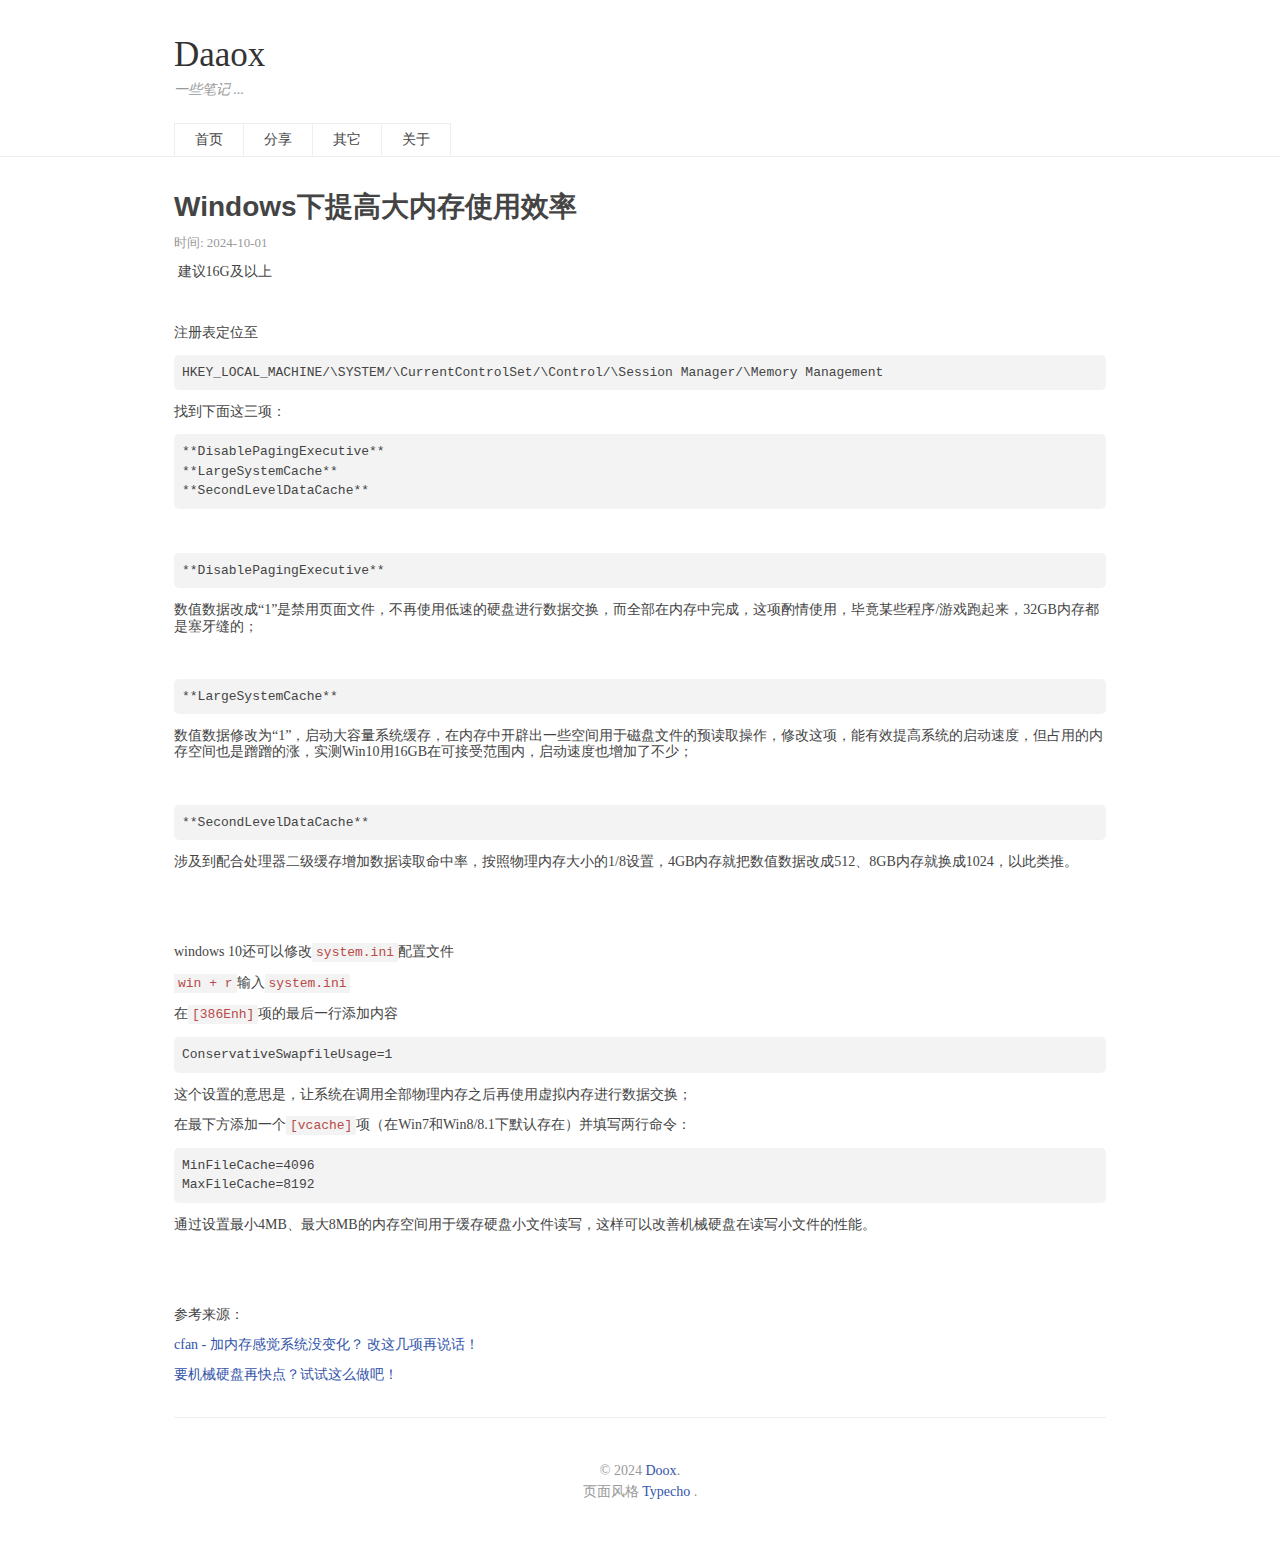
<file: html/2024-10-01.html>
<!DOCTYPE html>
<html>
<head>
  <meta charset="UTF-8">
  <meta http-equiv="X-UA-Compatible" content="IE=edge">
  <meta name="renderer" content="webkit">
  <meta name="viewport" content="width=device-width, initial-scale=1, maximum-scale=1">
  <title>Windows下提高大内存使用效率 - Daaox</title>

  <link rel="stylesheet" href="https://daaox.github.io/stasic/css/normalize.css">
  <link rel="stylesheet" href="https://daaox.github.io/stasic/css/grid.css">
  <link rel="stylesheet" href="https://daaox.github.io/stasic/css/style.css">
<style type="text/css">
pre {line-height:1.5em;}
</style>
</head>

<body>
<!--[if lt IE 8]>
    <div class="browsehappy" role="dialog">当前网页 <strong>不支持</strong> 你正在使用的浏览器. 为了正常的访问, 请 <a href="http://browsehappy.com/">升级你的浏览器</a>.</div>
<![endif]-->

<header id="header" class="clearfix">
    <div class="container">
        <div class="row">
            <div class="site-name col-mb-12 col-9">
                <a id="logo" href=" ">Daaox</a>
                <p class="description">一些笔记 ...</p>
            </div>
            <div class="col-mb-12">
                <nav id="nav-menu" class="clearfix" role="navigation">
                    <a href="https://daaox.github.io/stasic/index.html">首页</a>
                    <a href="https://daaox.github.io/stasic/share.html" title="分享">分享</a>
                    <a href="https://daaox.github.io/stasic/other.html" title="其它">其它</a>
                    <a href="https://daaox.github.io/stasic/about.html" title="关于">关于</a>
                </nav>
            </div>
        </div><!-- end .row -->
    </div>
</header><!-- end #header -->

<div id="body">
    <div class="container">
        <div class="row">

<div class="col-mb-12 col-12" id="main" role="main"><!-- "col-12" grid.css调整宽度 -->

  <article class="post">

    <h1>Windows下提高大内存使用效率</h1>
    <ul class="post-meta">
      <li>时间: <time datetime="2024-10-01" itemprop="datePublished">2024-10-01</time></li>
    </ul>
<p> 建议16G及以上</p>
<p><br/></p>
<p>注册表定位至</p>
<pre>HKEY_LOCAL_MACHINE/\SYSTEM/\CurrentControlSet/\Control/\Session Manager/\Memory Management</pre>
<p>找到下面这三项：</p>
<pre>
**DisablePagingExecutive**
**LargeSystemCache**
**SecondLevelDataCache**
</pre>
<p><br/></p>
<pre>**DisablePagingExecutive**</pre>
<p>数值数据改成“1”是禁用页面文件，不再使用低速的硬盘进行数据交换，而全部在内存中完成，这项酌情使用，毕竟某些程序/游戏跑起来，32GB内存都是塞牙缝的；</p>
<p><br/></p>
<pre>**LargeSystemCache**</pre>
<p>数值数据修改为“1”，启动大容量系统缓存，在内存中开辟出一些空间用于磁盘文件的预读取操作，修改这项，能有效提高系统的启动速度，但占用的内存空间也是蹭蹭的涨，实测Win10用16GB在可接受范围内，启动速度也增加了不少；</p>
<p><br/></p>
<pre>**SecondLevelDataCache**</pre>
<p>涉及到配合处理器二级缓存增加数据读取命中率，按照物理内存大小的1/8设置，4GB内存就把数值数据改成512、8GB内存就换成1024，以此类推。</p>
<p><br/></p>
<p><br/></p>
<p>windows 10还可以修改<code>system.ini</code>配置文件</p>
<p><code>win + r</code>输入<code>system.ini</code></p>
<p>在<code>[386Enh]</code>项的最后一行添加内容</p>
<pre>ConservativeSwapfileUsage=1</pre>
<p>这个设置的意思是，让系统在调用全部物理内存之后再使用虚拟内存进行数据交换；</p>
<p>在最下方添加一个<code>[vcache]</code>项（在Win7和Win8/8.1下默认存在）并填写两行命令：</p>
<pre>MinFileCache=4096
MaxFileCache=8192</pre>
<p>通过设置最小4MB、最大8MB的内存空间用于缓存硬盘小文件读写，这样可以改善机械硬盘在读写小文件的性能。</p>
<p><br/></p>
<p><br/></p>
<p>参考来源：</p>
<p><a href="http://www.cfan.com.cn/2018/0709/131122.shtml" target="_blnk">cfan - 加内存感觉系统没变化？ 改这几项再说话！</a></p>
<p><a href="http://www.cfan.com.cn/2017/1221/129990.shtml" target="_blnk">要机械硬盘再快点？试试这么做吧！</a></p>
  </article>

</div><!-- end #main-->

        </div><!-- end .row -->
    </div>
</div><!-- end #body -->
<footer id="footer" role="contentinfo">
    &copy; 2024 <a href="https://daaox.github.io/stasic/index.html">Doox</a>.<br/>页面风格 <a href="https://www.typecho.org" target="_blnk">Typecho</a> .
</footer><!-- end #footer -->

</body>
</html>
</file>
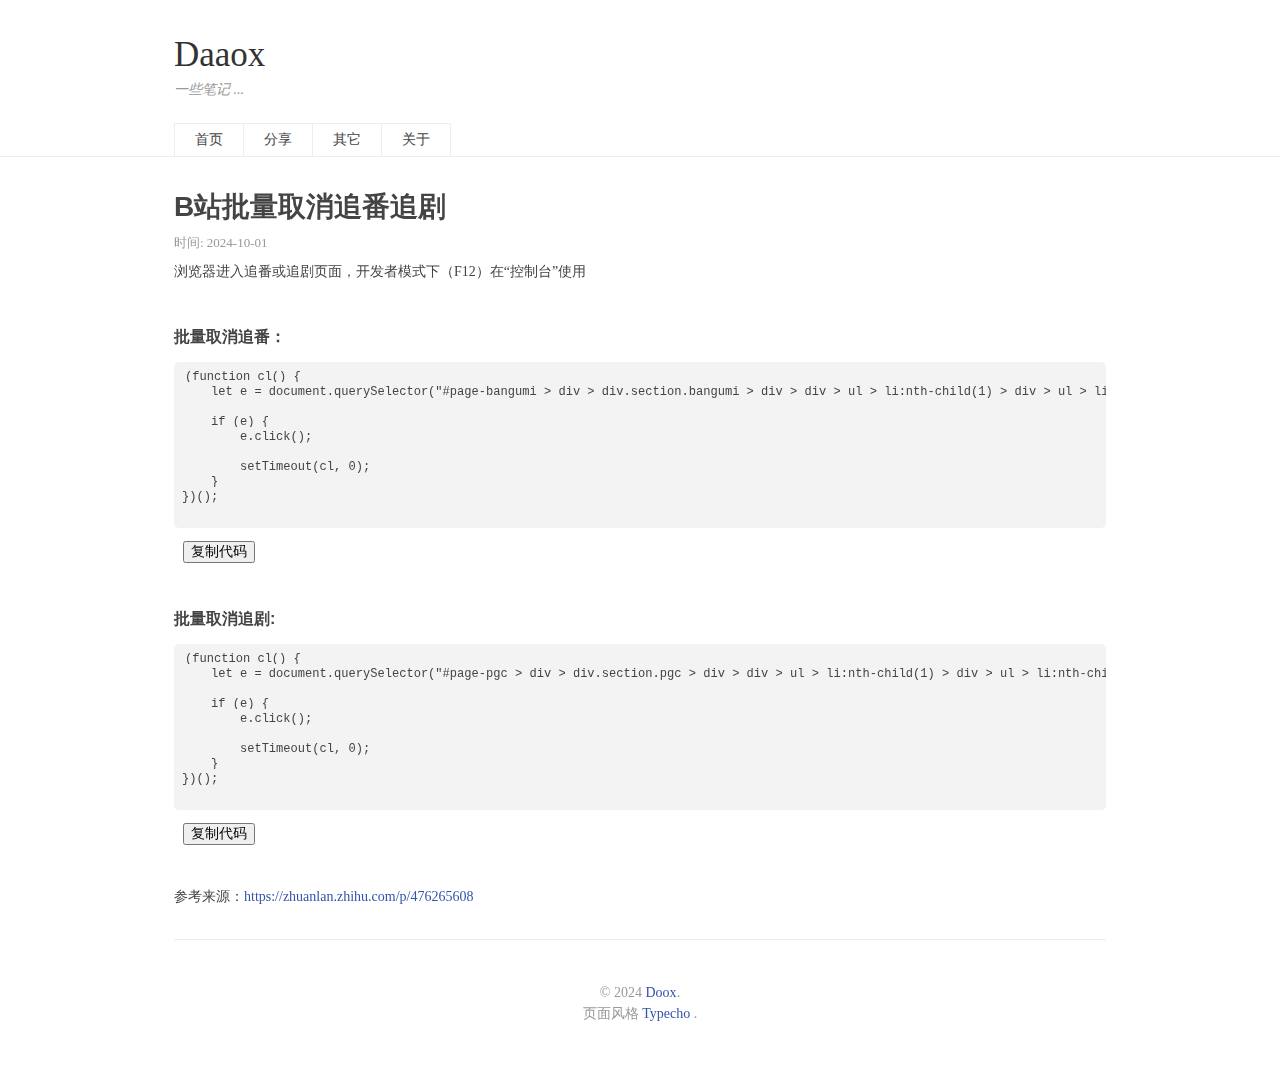
<file: html/biliqx.html>
<!DOCTYPE html>
<html>
<head>
<head>
  <meta charset="UTF-8">
  <meta http-equiv="X-UA-Compatible" content="IE=edge">
  <meta name="renderer" content="webkit">
  <meta name="viewport" content="width=device-width, initial-scale=1, maximum-scale=1">
  <title>B站批量取消追番追剧 - Daaox</title>

  <link rel="stylesheet" href="https://daaox.github.io/stasic/css/normalize.css">
  <link rel="stylesheet" href="https://daaox.github.io/stasic/css/grid.css">
  <link rel="stylesheet" href="https://daaox.github.io/stasic/css/style.css">
<style type="text/css">
button {margin-left: 1%;}
</style>

<script type="text/javascript">
     function copy(x) {
         if (document.selection) {
             var range = document.body.createTextRange(); //ie
             range.moveToElementText(x);
             range.select();
         } else if (window.getSelection) {
             var selection = window.getSelection();
             var range = document.createRange();
             selection.removeAllRanges();
             range.selectNodeContents(x);
             selection.addRange(range);
         }
         document.execCommand("copy");
     }
</script>
</head>

<body>
<!--[if lt IE 8]>
    <div class="browsehappy" role="dialog">当前网页 <strong>不支持</strong> 你正在使用的浏览器. 为了正常的访问, 请 <a href="http://browsehappy.com/">升级你的浏览器</a>.</div>
<![endif]-->

<header id="header" class="clearfix">
    <div class="container">
        <div class="row">
            <div class="site-name col-mb-12 col-9">
                <a id="logo" href=" ">Daaox</a>
                <p class="description">一些笔记 ...</p>
            </div>
            <div class="col-mb-12">
                <nav id="nav-menu" class="clearfix" role="navigation">
                    <a href="https://daaox.github.io/stasic/index.html">首页</a>
                    <a href="https://daaox.github.io/stasic/share.html" title="分享">分享</a>
                    <a href="https://daaox.github.io/stasic/other.html" title="其它">其它</a>
                    <a href="https://daaox.github.io/stasic/about.html" title="关于">关于</a>
                </nav>
            </div>
        </div><!-- end .row -->
    </div>
</header><!-- end #header -->

<div id="body">
    <div class="container">
        <div class="row">

<div class="col-mb-12 col-12" id="main" role="main">

  <article class="post">

    <h1>B站批量取消追番追剧</h1>
    <ul class="post-meta">
        <li>时间: <time datetime="2024-10-01" itemprop="datePublished">2024-10-01</time></li>
    </ul>
    <p>浏览器进入追番或追剧页面，开发者模式下（F12）在“控制台”使用</p>
    <p><br/></p>
    <h3>批量取消追番：</h3>
  <pre id="copycode1">
<code>(function cl() {
    let e = document.querySelector("#page-bangumi > div > div.section.bangumi > div > div > ul > li:nth-child(1) > div > ul > li:nth-child(4)");

    if (e) {
        e.click();

        setTimeout(cl, 0);
    }
})();</code>
  </pre>
    <button onclick="copy(document.getElementById('copycode1'))">复制代码</button>
    <p><br/></p>

    <h3>批量取消追剧:</h3>
   <pre id="copycode2">
<code>(function cl() {
    let e = document.querySelector("#page-pgc > div > div.section.pgc > div > div > ul > li:nth-child(1) > div > ul > li:nth-child(4)");

    if (e) {
        e.click();

        setTimeout(cl, 0);
    }
})();</code>
   </pre>
    <button onclick="copy(document.getElementById('copycode2'))">复制代码</button>
    <p><br/></p>
    <p>参考来源：<a target="_blnk" href="https://zhuanlan.zhihu.com/p/476265608">https://zhuanlan.zhihu.com/p/476265608</a></p>

  </article>

</div><!-- end #main-->

        </div><!-- end .row -->
    </div><!-- end .container -->
</div><!-- end #body -->

<footer id="footer" role="contentinfo">
    &copy; 2024 <a href="https://daaox.github.io/stasic/index.html">Doox</a>.<br/>页面风格 <a href="https://www.typecho.org" target="_blnk">Typecho</a> .
</footer><!-- end #footer -->

</body>
</html>
</file>
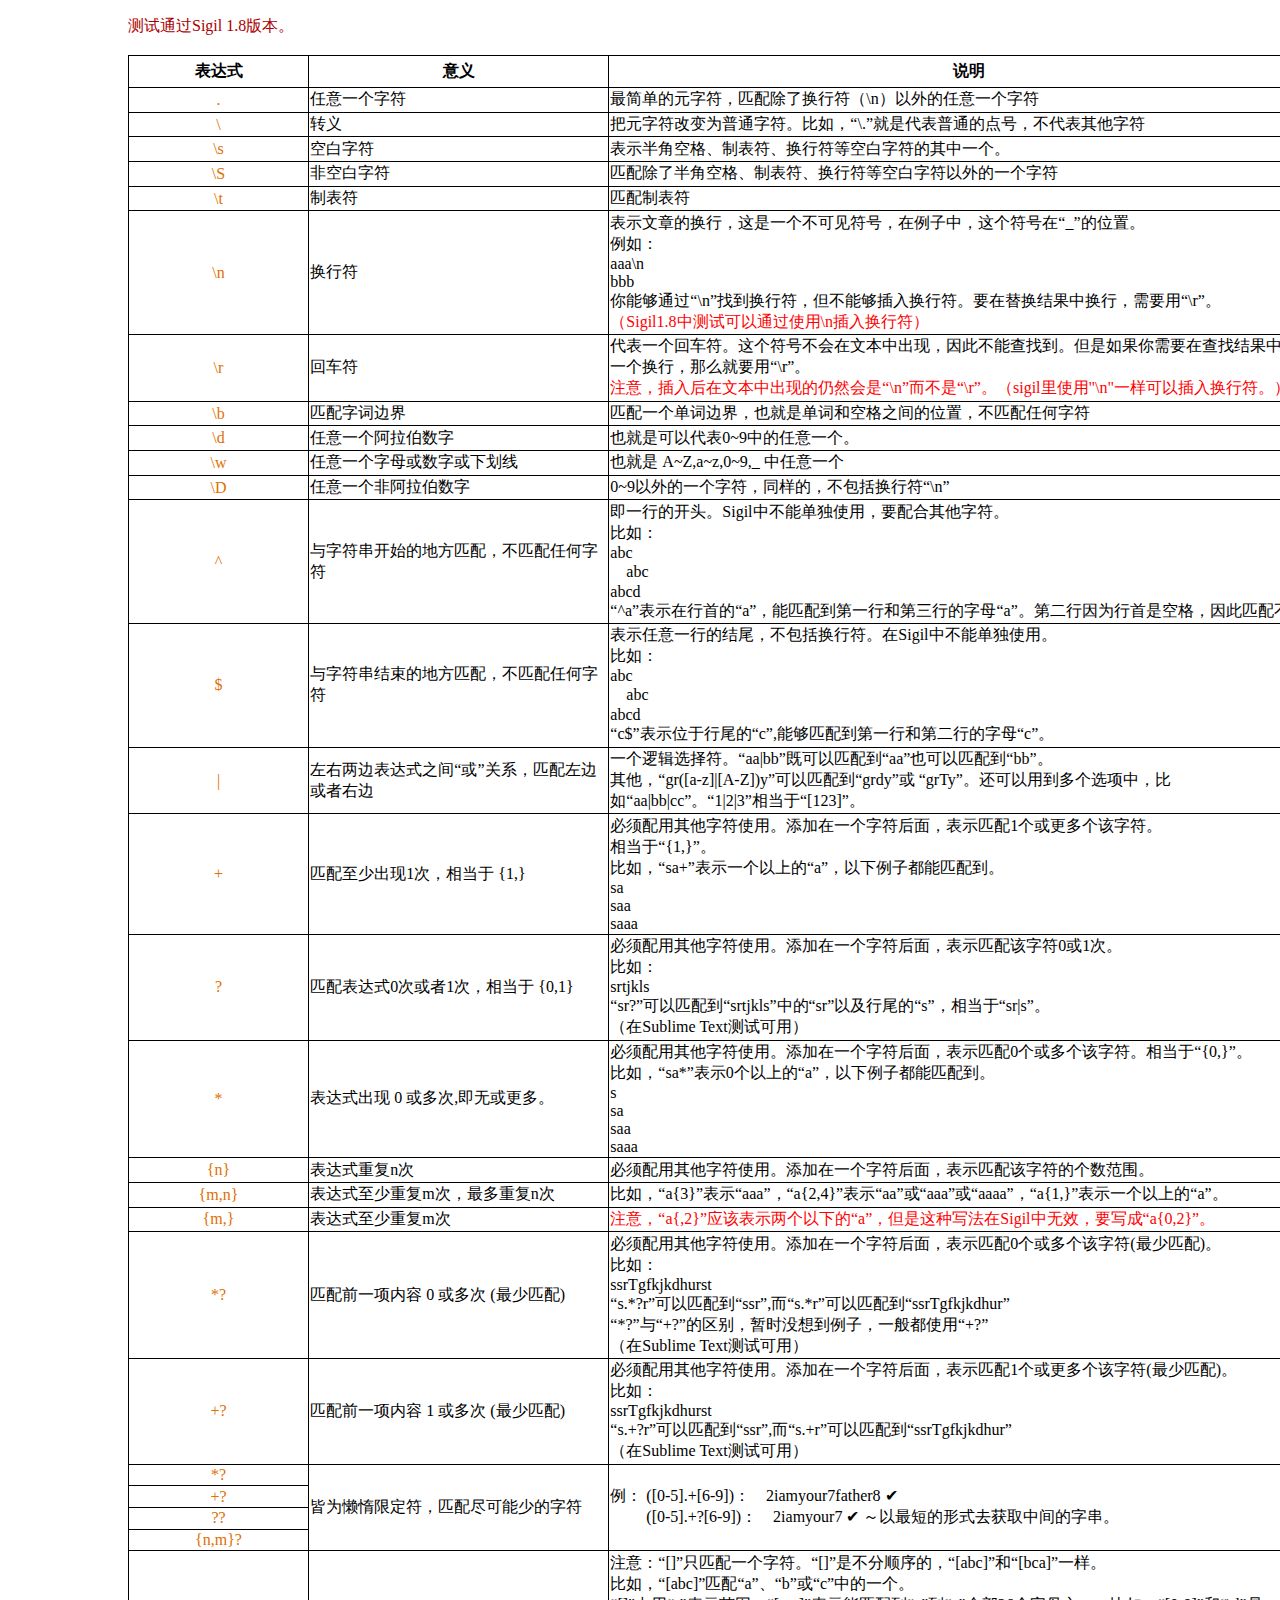
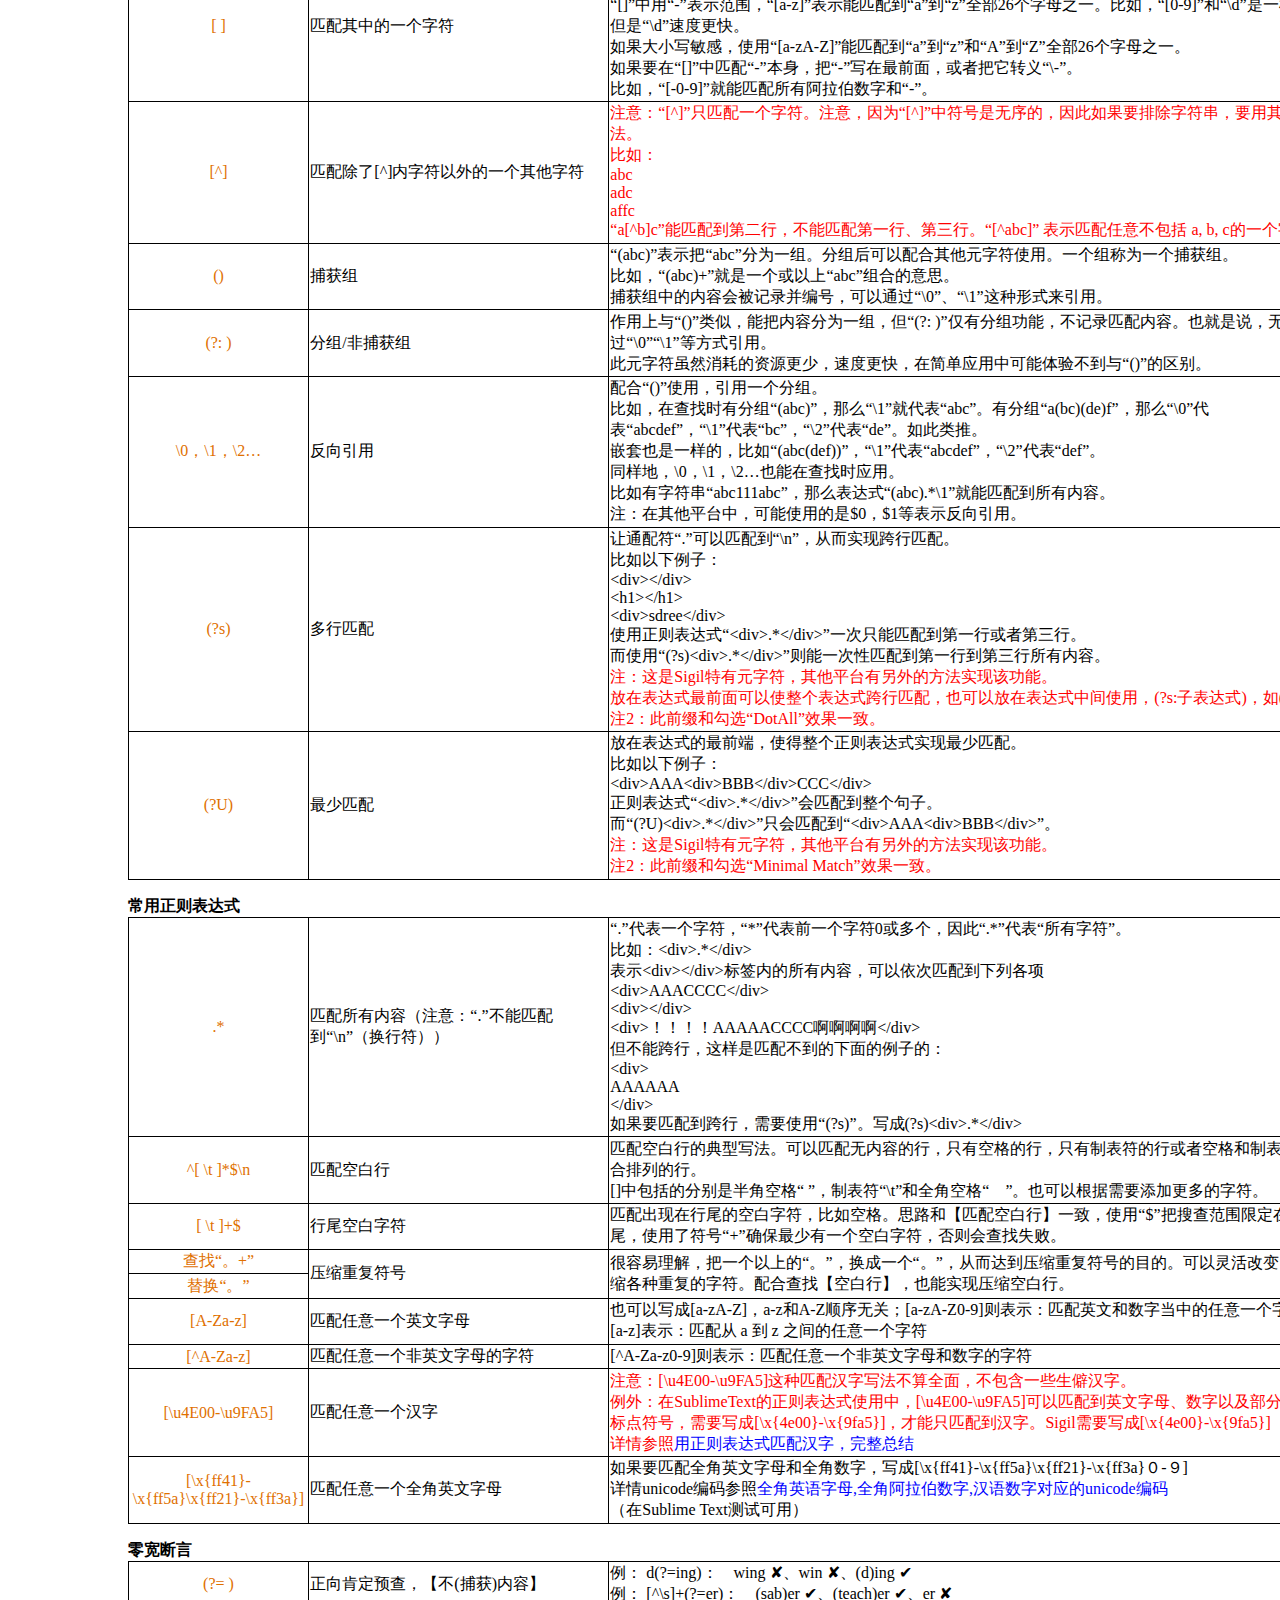
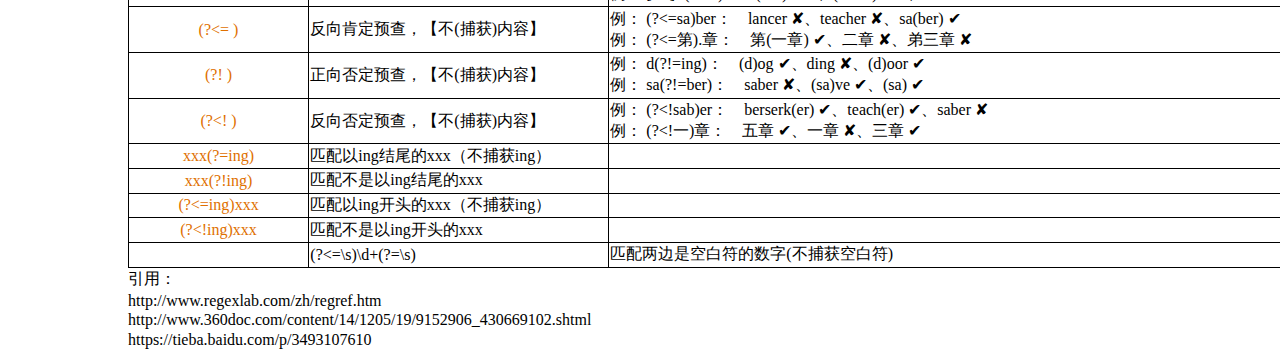
<file: html/other/regular.html>
<!doctype html>
<html>
<head>
  <meta charset="utf-8">
  <title>Sigil正则</title>
  <style>
  body {
    font-family: "宋体";
  }
  th {
    font-family: Constantia, "Lucida Bright", "DejaVu Serif", Georgia, "serif";
    border: 0.5pt solid black;
    padding: 5px 0;
  }
  td {
    white-space: normal !important;
    padding: 1pt;
    text-align: general;
    vertical-align: middle;
    font-weight: 400;
    border: 1px solid black;
    mso-rotate: 0;
    mso-ignore: padding;
    mso-number-format: "General";
    mso-protection: locked visible;
  }
  col {
    mso-width-source: auto;
    mso-ruby-visibility: none;
  }
  h3 {
    font-size: 1em;
    padding: 0;
    margin: 1em 0 0;
  }
  p {
    margin: 0.1em 0;
    padding: 0;
  }
  a {
    text-decoration: none;
  }
  .sign {
    text-align: center;
    color: #E07000;
  }
  .red {
    color: red;
  }
  </style>
</head>

<body link="black" vlink="purple" width="100%" style="margin:0;">
  <div style="width:80vw;margin:0 auto;">
    <p style="color:#a00;margin:16px 0 0 0;padding:0;">测试通过Sigil 1.8版本。</p>
    <table cellspacing="0" style="border-collapse:collapse;table-layout:fixed;width:100%;"><colgroup><col width="180" /><col width="300" /><col width="720" /></colgroup>
      <tr style="height:14pt;"></tr>
      <tr>
        <th>表达式</th>
        <th>意义</th>
        <th>说明</th>
      </tr>
      <tr>
        <td class="sign">.</td>
        <td>任意一个字符</td>
        <td>最简单的元字符，匹配除了换行符（\n）以外的任意一个字符</td>
      </tr>
      <tr>
        <td class="sign">\</td>
        <td>转义</td>
        <td>把元字符改变为普通字符。比如，“\.”就是代表普通的点号，不代表其他字符</td>
      </tr>
      <tr>
        <td class="sign">\s</td>
        <td>空白字符</td>
        <td>表示半角空格、制表符、换行符等空白字符的其中一个。</td>
      </tr>
      <tr>
        <td class="sign">\S</td>
        <td>非空白字符</td>
        <td>匹配除了半角空格、制表符、换行符等空白字符以外的一个字符</td>
      </tr>
      <tr>
        <td class="sign">\t</td>
        <td>制表符</td>
        <td>匹配制表符</td>
      </tr>
      <tr>
        <td class="sign">\n</td>
        <td>换行符</td>
        <td>表示文章的换行，这是一个不可见符号，在例子中，这个符号在“_”的位置。<br/>例如：<br/>aaa\n<br/>bbb<br/>你能够通过“\n”找到换行符，但不能够插入换行符。要在替换结果中换行，需要用“\r”。<br /><span class="red">（Sigil1.8中测试可以通过使用\n插入换行符）</span></td>
      </tr>
      <tr>
        <td class="sign">\r</td>
        <td>回车符</td>
        <td>代表一个回车符。这个符号不会在文本中出现，因此不能查找到。但是如果你需要在查找结果中插入一个换行，那么就要用“\r”。<br /><span class="red">注意，插入后在文本中出现的仍然会是“\n”而不是“\r”。（sigil里使用"\n"一样可以插入换行符。）</span></td>
      </tr>
      <tr>
        <td class="sign">\b</td>
        <td>匹配字词边界</td>
        <td>匹配一个单词边界，也就是单词和空格之间的位置，不匹配任何字符</td>
      </tr>
      <tr>
        <td class="sign">\d</td>
        <td>任意一个阿拉伯数字</td>
        <td>也就是可以代表0~9中的任意一个。</td>
      </tr>
      <tr>
        <td class="sign">\w</td>
        <td>任意一个字母或数字或下划线</td>
        <td>也就是 A~Z,a~z,0~9,_ 中任意一个</td>
      </tr>
      <tr>
        <td class="sign">\D</td>
        <td>任意一个非阿拉伯数字</td>
        <td>0~9以外的一个字符，同样的，不包括换行符“\n”</td>
      </tr>
      <tr>
        <td class="sign">^</td>
        <td>与字符串开始的地方匹配，不匹配任何字符</td>
        <td>即一行的开头。Sigil中不能单独使用，要配合其他字符。<br/>比如：<br/>abc<br/>　abc<br/>abcd<br/>“^a”表示在行首的“a”，能匹配到第一行和第三行的字母“a”。第二行因为行首是空格，因此匹配不到。</td>
      </tr>
      <tr>
        <td class="sign">$</td>
        <td>与字符串结束的地方匹配，不匹配任何字符<br/></td>
        <td>表示任意一行的结尾，不包括换行符。在Sigil中不能单独使用。<br/>比如：<br/>abc<br/>　abc<br/>abcd<br/>“c$”表示位于行尾的“c”,能够匹配到第一行和第二行的字母“c”。</td>
      </tr>
      <tr>
        <td class="sign">|</td>
        <td>左右两边表达式之间“或”关系，匹配左边或者右边</td>
        <td>一个逻辑选择符。“aa|bb”既可以匹配到“aa”也可以匹配到“bb”。<br/>其他，“gr([a-z]|[A-Z])y”可以匹配到“grdy”或 “grTy”。还可以用到多个选项中，比如“aa|bb|cc”。“1|2|3”相当于“[123]”。</td>
      </tr>
      <tr>
        <td class="sign">+</td>
        <td>匹配至少出现1次，相当于 {1,}</td>
        <td>必须配用其他字符使用。添加在一个字符后面，表示匹配1个或更多个该字符。<br/>相当于“{1,}”。<br/>比如，“sa+”表示一个以上的“a”，以下例子都能匹配到。<br/>sa<br/>saa<br/>saaa</td>
      </tr>
      <tr>
        <td class="sign">?</td>
        <td>匹配表达式0次或者1次，相当于 {0,1}</td>
        <td>必须配用其他字符使用。添加在一个字符后面，表示匹配该字符0或1次。<br/>比如：<br/>srtjkls<br/>“sr?”可以匹配到“srtjkls”中的“sr”以及行尾的“s”，相当于“sr|s”。<br/>（在Sublime Text测试可用）</td>
      </tr>
      <tr>
        <td class="sign">*</td>
        <td>表达式出现 0 或多次,即无或更多。</td>
        <td>必须配用其他字符使用。添加在一个字符后面，表示匹配0个或多个该字符。相当于“{0,}”。<br/>比如，“sa*”表示0个以上的“a”，以下例子都能匹配到。<br/>s<br/>sa<br/>saa<br/>saaa</td>
      </tr>
      <tr>
        <td class="sign">{n}</td>
        <td>表达式重复n次</td>
        <td>必须配用其他字符使用。添加在一个字符后面，表示匹配该字符的个数范围。</td>
      </tr>
      <tr>
        <td class="sign">{m,n}</td>
        <td>表达式至少重复m次，最多重复n次</td>
        <td>比如，“a{3}”表示“aaa”，“a{2,4}”表示“aa”或“aaa”或“aaaa”，“a{1,}”表示一个以上的“a”。</td>
      </tr>
      <tr>
        <td class="sign">{m,}</td>
        <td>表达式至少重复m次</td>
        <td class="box red">注意，“a{,2}”应该表示两个以下的“a”，但是这种写法在Sigil中无效，要写成“a{0,2}”。</td>
      </tr>
      <tr>
        <td class="sign">*?</td>
        <td>匹配前一项内容 0 或多次 (最少匹配)</td>
        <td>必须配用其他字符使用。添加在一个字符后面，表示匹配0个或多个该字符(最少匹配)。<br/>比如：<br/>ssrTgfkjkdhurst<br/>“s.*?r”可以匹配到“ssr”,而“s.*r”可以匹配到“ssrTgfkjkdhur”<br/>“*?”与“+?”的区别，暂时没想到例子，一般都使用“+?”<br/>（在Sublime Text测试可用）</td>
      </tr>
      <tr>
        <td class="sign">+?</td>
        <td>匹配前一项内容 1 或多次 (最少匹配)</td>
        <td>必须配用其他字符使用。添加在一个字符后面，表示匹配1个或更多个该字符(最少匹配)。<br/>比如：<br/>ssrTgfkjkdhurst<br/>“s.+?r”可以匹配到“ssr”,而“s.+r”可以匹配到“ssrTgfkjkdhur”<br/>（在Sublime Text测试可用）</td>
      </tr>
      <tr>
        <td class="sign">*?</td>
        <td rowspan="4">皆为懒惰限定符，匹配尽可能少的字符</td>
        <td rowspan="4">例： ([0-5].+[6-9])：　2iamyour7father8 ✔<br/>　 　([0-5].+?[6-9])：　2iamyour7 ✔ ～以最短的形式去获取中间的字串。</td>
      </tr>
      <tr>
        <td class="sign">+?</td>
      </tr>
      <tr>
        <td class="sign">??</td>
      </tr>
      <tr>
        <td class="sign">{n,m}?</td>
      </tr>
      <tr>
        <td class="sign">[<span style="mso-spacerun:yes;">&nbsp;</span>]</td>
        <td>匹配其中的一个字符</td>
        <td>注意：“[]”只匹配一个字符。“[]”是不分顺序的，“[abc]”和“[bca]”一样。<br/>比如，“[abc]”匹配“a”、“b”或“c”中的一个。<br/>“[]”中用“-”表示范围，“[a-z]”表示能匹配到“a”到“z”全部26个字母之一。比如，“[0-9]”和“\d”是一样的，但是“\d”速度更快。<br/>如果大小写敏感，使用“[a-zA-Z]”能匹配到“a”到“z”和“A”到“Z”全部26个字母之一。<br/>如果要在“[]”中匹配“-”本身，把“-”写在最前面，或者把它转义“\-”。<br/>比如，“[-0-9]”就能匹配所有阿拉伯数字和“-”。</td>
      </tr>
      <tr>
        <td class="sign">[^]</td>
        <td>匹配除了[^]内字符以外的一个其他字符</td>
        <td class="box red">注意：“[^]”只匹配一个字符。注意，因为“[^]”中符号是无序的，因此如果要排除字符串，要用其他方法。<br/>比如：<br/>abc<br/>adc<br/>affc<br/>“a[^b]c”能匹配到第二行，不能匹配第一行、第三行。“[^abc]” 表示匹配任意不包括 a, b, c的一个字符。</td>
      </tr>
      <tr>
        <td class="sign">()</td>
        <td>捕获组</td>
        <td>“(abc)”表示把“abc”分为一组。分组后可以配合其他元字符使用。一个组称为一个捕获组。<br/>比如，“(abc)+”就是一个或以上“abc”组合的意思。<br/>捕获组中的内容会被记录并编号，可以通过“\0”、“\1”这种形式来引用。</td>
      </tr>
      <tr>
        <td class="sign">(?: )</td>
        <td>分组/非捕获组</td>
        <td>作用上与“()”类似，能把内容分为一组，但“(?: )”仅有分组功能，不记录匹配内容。也就是说，无法通过“\0”“\1”等方式引用。<br/>此元字符虽然消耗的资源更少，速度更快，在简单应用中可能体验不到与“()”的区别。</td>
      </tr>
      <tr>
        <td class="sign">\0，\1，\2…</td>
        <td>反向引用</td>
        <td>配合“()”使用，引用一个分组。<br/>比如，在查找时有分组“(abc)”，那么“\1”就代表“abc”。有分组“a(bc)(de)f”，那么“\0”代表“abcdef”，“\1”代表“bc”，“\2”代表“de”。如此类推。<br/>嵌套也是一样的，比如“(abc(def))”，“\1”代表“abcdef”，“\2”代表“def”。<br/>同样地，\0，\1，\2…也能在查找时应用。<br/>比如有字符串“abc111abc”，那么表达式“(abc).*\1”就能匹配到所有内容。<br/>注：在其他平台中，可能使用的是$0，$1等表示反向引用。</td>
      </tr>
      <tr>
        <td class="sign">(?s)</td>
        <td>多行匹配</td>
        <td>让通配符“.”可以匹配到“\n”，从而实现跨行匹配。<br/>比如以下例子：<br/>&lt;div&gt;&lt;/div&gt;<br/>&lt;h1&gt;&lt;/h1&gt;<br/>&lt;div&gt;sdree&lt;/div&gt;<br/>使用正则表达式“&lt;div&gt;.*&lt;/div&gt;”一次只能匹配到第一行或者第三行。<br/>而使用“(?s)&lt;div&gt;.*&lt;/div&gt;”则能一次性匹配到第一行到第三行所有内容。<br/><span class="red">注：这是Sigil特有元字符，其他平台有另外的方法实现该功能。<br/>放在表达式最前面可以使整个表达式跨行匹配，也可以放在表达式中间使用，(?s:子表达式)，如(?s:.*)<br />注2：此前缀和勾选“DotAll”效果一致。</span></td>
      </tr>
      <tr>
        <td class="sign">(?U)</td>
        <td>最少匹配</td>
        <td>放在表达式的最前端，使得整个正则表达式实现最少匹配。<br/>比如以下例子：<br/>&lt;div&gt;AAA&lt;div&gt;BBB&lt;/div&gt;CCC&lt;/div&gt;<br/>正则表达式“&lt;div&gt;.*&lt;/div&gt;”会匹配到整个句子。<br/>而“(?U)&lt;div&gt;.*&lt;/div&gt;”只会匹配到“&lt;div&gt;AAA&lt;div&gt;BBB&lt;/div&gt;”。<br/><span class="red">注：这是Sigil特有元字符，其他平台有另外的方法实现该功能。<br />注2：此前缀和勾选“Minimal Match”效果一致。</span></td>
      </tr>
    </table>

    <h3>常用正则表达式</h3>

    <table cellspacing="0" style="border-collapse:collapse;table-layout:fixed;width:100%;"><colgroup><col width="180" /><col width="300" /><col width="720" /></colgroup>
      <tr>
        <td class="sign">.*</td>
        <td>匹配所有内容（注意：“.”不能匹配到“\n”（换行符））</td>
        <td>“.”代表一个字符，“*”代表前一个字符0或多个，因此“.*”代表“所有字符”。<br/>比如：&lt;div&gt;.*&lt;/div&gt;<br/>表示&lt;div&gt;&lt;/div&gt;标签内的所有内容，可以依次匹配到下列各项<br/>&lt;div&gt;AAACCCC&lt;/div&gt;<br/>&lt;div&gt;&lt;/div&gt;<br/>&lt;div&gt;！！！！AAAAACCCC啊啊啊啊&lt;/div&gt;<br/>但不能跨行，这样是匹配不到的下面的例子的：<br/>&lt;div&gt;<br/>AAAAAA<br/>&lt;/div&gt;<br/>如果要匹配到跨行，需要使用“(?s)”。写成(?s)&lt;div&gt;.*&lt;/div&gt;</td>
      </tr>
      <tr>
        <td class="sign">^[ \t ]*$\n</td>
        <td>匹配空白行</td>
        <td>匹配空白行的典型写法。可以匹配无内容的行，只有空格的行，只有制表符的行或者空格和制表符混合排列的行。<br/>[]中包括的分别是半角空格“ ”，制表符“\t”和全角空格“　”。也可以根据需要添加更多的字符。</td>
      </tr>
      <tr>
        <td class="sign">[ \t ]+$</td>
        <td>行尾空白字符</td>
        <td>匹配出现在行尾的空白字符，比如空格。思路和【匹配空白行】一致，使用“$”把搜查范围限定在结尾，使用了符号“+”确保最少有一个空白字符，否则会查找失败。</td>
      </tr>
      <tr>
        <td class="sign">查找“。+”</td>
        <td rowspan="2">压缩重复符号</td>
        <td rowspan="2">很容易理解，把一个以上的“。”，换成一个“。”，从而达到压缩重复符号的目的。可以灵活改变，压缩各种重复的字符。配合查找【空白行】，也能实现压缩空白行。</td>
      </tr>
      <tr>
        <td class="sign">替换“。”</td>
      </tr>
      <tr>
        <td class="sign">[A-Za-z]</td>
        <td>匹配任意一个英文字母</td>
        <td>也可以写成[a-zA-Z]，a-z和A-Z顺序无关；[a-zA-Z0-9]则表示：匹配英文和数字当中的任意一个字符<br/>[a-z]表示：匹配从 a 到 z 之间的任意一个字符</td>
      </tr>
      <tr>
        <td class="sign">[^A-Za-z]</td>
        <td>匹配任意一个非英文字母的字符</td>
        <td>[^A-Za-z0-9]则表示：匹配任意一个非英文字母和数字的字符</td>
      </tr>
      <tr>
        <td class="sign">[\u4E00-\u9FA5]</td>
        <td>匹配任意一个汉字</td>
        <td class="box red">注意：[\u4E00-\u9FA5]这种匹配汉字写法不算全面，不包含一些生僻汉字。<br/><span class="red">例外：在SublimeText的正则表达式使用中，[\u4E00-\u9FA5]可以匹配到英文字母、数字以及部分英文标点符号，需要写成[\x{4e00}-\x{9fa5}]，才能只匹配到汉字。Sigil需要写成[\x{4e00}-\x{9fa5}]<br/>详情参照<a style="color:blue" href="https://blog.csdn.net/weixin_30780649/article/details/98327208"	target="_blank">用正则表达式匹配汉字，完整总结</a></span></td>
      </tr>
      <tr>
        <td class="sign">[\x{ff41}-\x{ff5a}\x{ff21}-\x{ff3a}]</td>
        <td>匹配任意一个全角英文字母</td>
        <td>如果要匹配全角英文字母和全角数字，写成[\x{ff41}-\x{ff5a}\x{ff21}-\x{ff3a}０-９]<br/>详情unicode编码参照<a style="color:blue" href="https://blog.csdn.net/mx472756841/article/details/53379762"	target="_blank">全角英语字母,全角阿拉伯数字,汉语数字对应的unicode编码</a><br/>（在Sublime Text测试可用）</td>
      </tr>
    </table>

    <h3>零宽断言</h3>

    <table cellspacing="0" style="border-collapse:collapse;table-layout:fixed;width:100%;"><colgroup><col width="180" /><col width="300" /><col width="720" /></colgroup>
      <tr>
        <td class="sign">(?= )</td>
        <td>正向肯定预查，【不(捕获)内容】</td>
        <td>例： d(?=ing)：　wing ✘、win ✘、(d)ing ✔<br/>例： [^\s]+(?=er)：　(sab)er ✔、(teach)er ✔、er ✘</td>
      </tr>
      <tr>
        <td class="sign">(?&lt;= )</td>
        <td>反向肯定预查，【不(捕获)内容】</td>
        <td>例： (?&lt;=sa)ber：　lancer ✘、teacher ✘、sa(ber) ✔<br/>例： (?&lt;=第).章：　第(一章) ✔、二章 ✘、弟三章 ✘</td>
      </tr>
      <tr>
        <td class="sign">(?! )</td>
        <td>正向否定预查，【不(捕获)内容】</td>
        <td>例： d(?!=ing)：　(d)og ✔、ding ✘、(d)oor ✔<br/>例： sa(?!=ber)：　saber ✘、(sa)ve ✔、(sa) ✔</td>
      </tr>
      <tr>
        <td class="sign">(?&lt;! )</td>
        <td>反向否定预查，【不(捕获)内容】</td>
        <td>例： (?&lt;!sab)er：　berserk(er) ✔、teach(er) ✔、saber ✘<br/>例： (?&lt;!一)章：　五章 ✔、一章 ✘、三章 ✔</td>
      </tr>
      <tr>
        <td class="sign">xxx(?=ing)</td>
        <td>匹配以ing结尾的xxx（不捕获ing）</td>
        <td></td>
      </tr>
      <tr>
        <td class="sign">xxx(?!ing)</td>
        <td>匹配不是以ing结尾的xxx</td>
        <td></td>
      </tr>
      <tr>
        <td class="sign">(?&lt;=ing)xxx</td>
        <td>匹配以ing开头的xxx（不捕获ing）</td>
        <td></td>
      </tr>
      <tr>
        <td class="sign">(?&lt;!ing)xxx</td>
        <td>匹配不是以ing开头的xxx</td>
        <td></td>
      </tr>
      <tr>
        <td class="sign"></td>
        <td>(?&lt;=\s)\d+(?=\s)</td>
        <td>匹配两边是空白符的数字(不捕获空白符)</td>
      </tr>
    </table>
    <p>引用：</p>
    <p><a href="http://www.regexlab.com/zh/regref.htm" target="_blnk">http://www.regexlab.com/zh/regref.htm</a></p>
    <p><a href="http://www.360doc.com/content/14/1205/19/9152906_430669102.shtml"	target="_blnk">http://www.360doc.com/content/14/1205/19/9152906_430669102.shtml</a></p>
    <p><a href="https://tieba.baidu.com/p/3493107610" target="_blnk">https://tieba.baidu.com/p/3493107610</a></p>
  </div>
</body>
</html>
</file>
